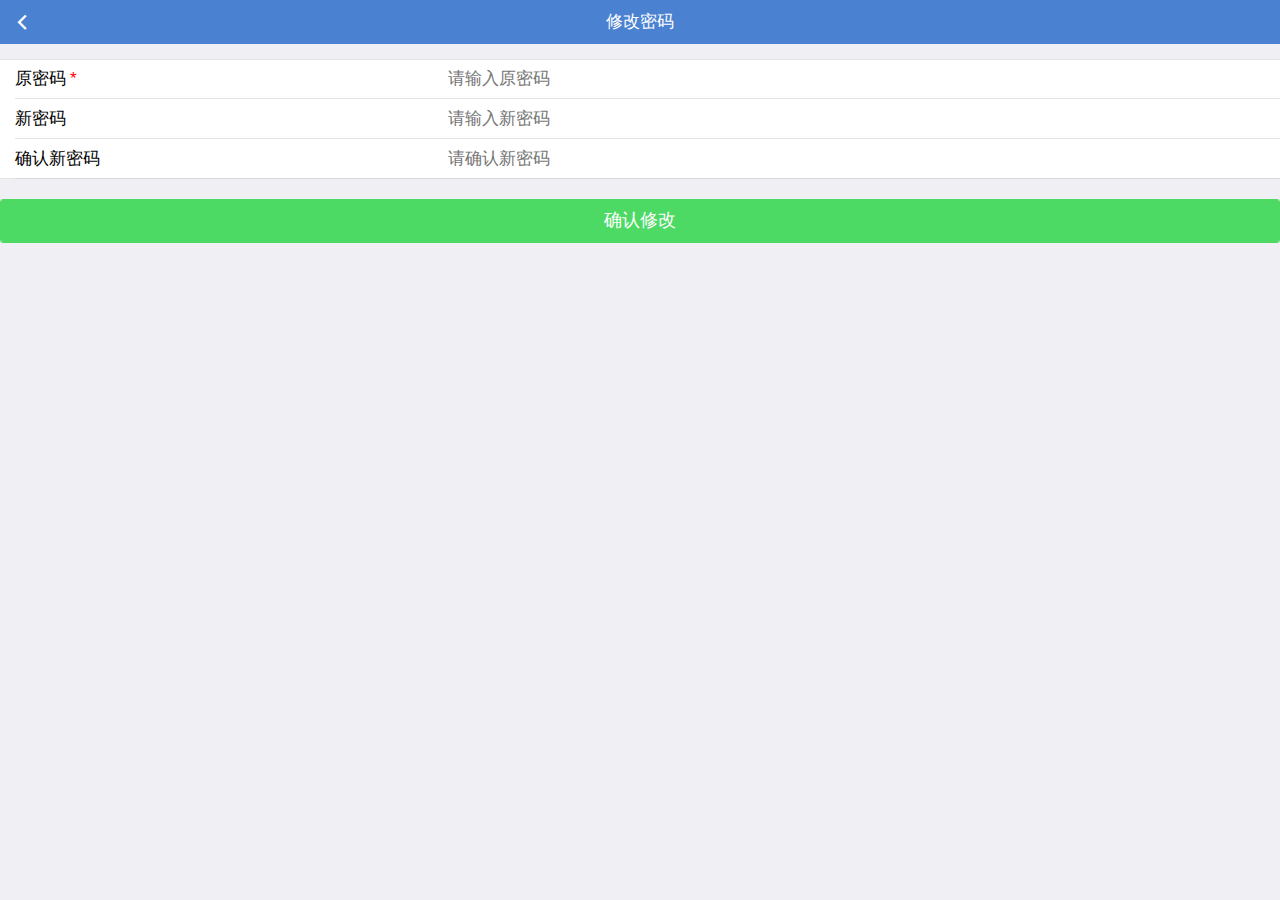
<file: changepwd.html>
<!DOCTYPE html>
<html>
<head>
    <meta charset="UTF-8">
    <meta name="viewport" content="width=device-width,initial-scale=1,minimum-scale=1,maximum-scale=1,user-scalable=no" />
    <meta name="apple-mobile-web-app-capable" content="yes">
	<meta name="apple-mobile-web-app-status-bar-style" content="black">
    <title>动物疫病防控</title>
    <link rel="stylesheet" type="text/css" href="css/mui.min.css"/>
    <link rel="stylesheet" type="text/css" href="css/app.css"/>
    
</head>
<body>
	<header id="navtitle" class="mui-bar mui-bar-nav">
		<a class="mui-action-back mui-icon mui-icon-left-nav mui-pull-left" href="navigation.html"></a>
		<h1  class="mui-title adp-title">修改密码</h1>
	</header>
	<div class="mui-content">
		<div id='farmerAddFormPart1' class="mui-input-group">
			<div class="mui-input-row">
				<label>原密码<span class="redFont">*</span></label>
				<input id="oripwd" type="password" class="mui-input-clear" placeholder="请输入原密码">
			</div>
			<div class="mui-input-row">
				<label>新密码</label>
				<input id="newpwd" type="password" class="mui-input-clear" placeholder="请输入新密码">
			</div>
			<div class="mui-input-row">
				<label>确认新密码</label>
				<input id="confirmpwd" type="password" class="mui-input-clear" placeholder="请确认新密码">
			</div>
		</div>
			
		<button id='changeBtn' class="mui-btn mui-btn-block mui-btn-success">确认修改</button>
	</div>
	<script type="text/javascript" src="js/mui.min.js"></script>
	<script type="text/javascript" src="js/mui.enterfocus.js" ></script>
	<script type="text/javascript" src="js/app.js" ></script>
	<script type="text/javascript" src="js/userinfo.js" ></script>
	<script type="text/javascript" src="js/errorcode.js" ></script>
	<script type="text/javascript" charset="UTF-8">
		var wd=null;
		
		var toSetting = function() {
			setTimeout(function() {
				mui.openWindow({
					id: 'setting',
					show: {
						aniShow: 'pop-in'
					},
					waiting: {
						autoShow: false
					}
				});
			}, 0);
		};
		
		var onSuccess = function(data){
			wd.close();
			mui.toast('密码修改成功');
			toSetting();
		};
		
		var onError = function(err){
			wd.close();
			switch(err){
			    case 'FAILED_NETWORK':
			        mui.toast(errorCode.FAILED_NETWORK);
			        break;
		        case 'INVALID_PASSWORD':
			    		mui.toast(errorCode.INVALID_PASSWORD);
			        break;
			    default:
			        mui.toast(errorCode.UNKNOW_ERROR);
		   };
		};
		
		(function($){
      		$.init({
      			statusBarBackground: '#4a82d1' 
			});
			
			$.plusReady(function(){
				var changeBtn=document.getElementById('changeBtn');
				changeBtn.addEventListener('tap',function(){
					var oripwd=document.getElementById('oripwd');
					var newpwd=document.getElementById('newpwd');
					var confirmpwd=document.getElementById('confirmpwd');
					if(!oripwd.value){
						mui.toast(errorCode.EMPTY_ORIPASSWORD);
						return;
					}
					if(!newpwd.value){
						mui.toast(errorCode.EMPTY_NEWPASSWORD);
						return;
					}
					if(!confirmpwd.value){
						mui.toast(errorCode.EMPTY_CONFIRMPASSWORD);
						return;
					}
					if(newpwd.value!=confirmpwd.value){
						mui.toast(errorCode.DIFF_PASSWORD);
						return;
					}
					
					/*这里进行新密码提交*/
					wd = plus.nativeUI.showWaiting("提交中，请等待...",{back:"none"}); 
					var params={account:userInfo.username(),oldpwd:oripwd.value,newpwd:newpwd.value};
					app.webQuery(app.changepwd_url,params,onSuccess,onError,1);
				});
				
				$.enterfocus('#farmerAddFormPart1 input', function() {
					$.trigger(changeBtn, 'tap');
				});
			});
		}(mui));
    </script>
</body>
</html>
</file>
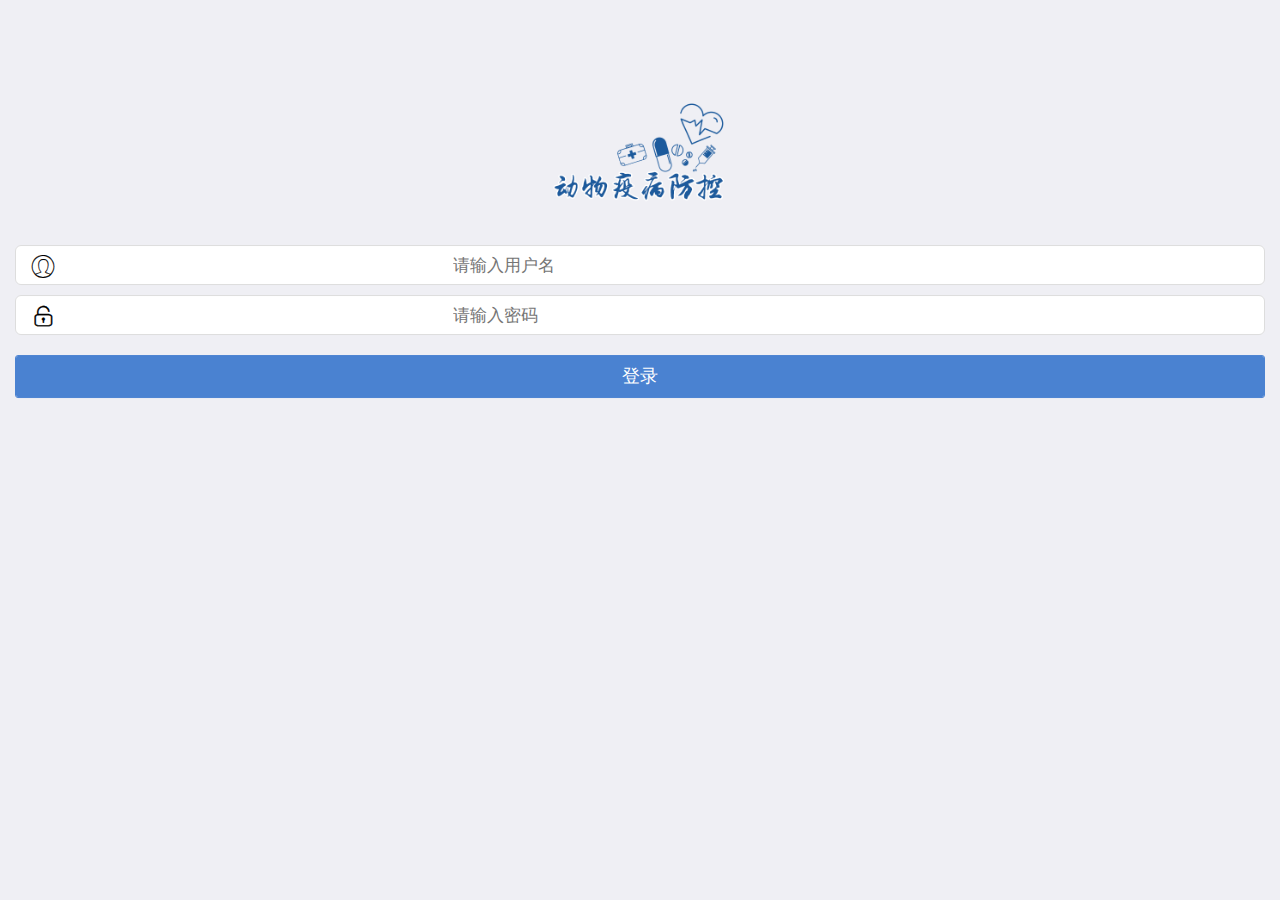
<file: login.html>
<!DOCTYPE html>
<html>
<head>
    <meta charset="utf-8">
    <meta name="viewport" content="width=device-width,initial-scale=1,minimum-scale=1,maximum-scale=1,user-scalable=no" />
	<meta name="apple-mobile-web-app-capable" content="yes">
	<meta name="apple-mobile-web-app-status-bar-style" content="black">
    <title>动物疫病防控</title>
    <link rel="stylesheet" type="text/css" href="css/mui.min.css"/>
    <link rel="stylesheet" type="text/css" href="css/iconfont.css"/>
    <link rel="stylesheet" type="text/css" href="css/app.css"/>
</head>
<body>
	<div id="logincontent" class="mui-content">
		<h2><img src="img/logobg.png" alt='登录logo'/></h2>
		<div class="mui-card">
			<form id="login-form" class="mui-input-group">
				<div class="mui-input-row">
					<label><span class="mui-icon iconfont icon-zhanghao"></span></label>
					<input id="userName" type="text" class="mui-input-clear" value="" placeholder="请输入用户名" />
				</div>
				<div class="mui-input-row">
					<label><span class="mui-icon iconfont icon-mimaxiugai"></span></label>
					<input id="password" type="password" class="mui-input-clear" value="" placeholder="请输入密码" />
				</div>
			</form>
			<button id='loginBtn' class="mui-btn mui-btn-block mui-btn-primary">登录</button>
		</div>
	</div>	
	<script type="text/javascript" src="js/mui.min.js"></script>
	<script type="text/javascript" src="js/mui.enterfocus.js" ></script>
	<script type="text/javascript" src="js/errorcode.js" charset="utf-8"></script>
	<script type="text/javascript" src="js/userinfo.js" charset="utf-8"></script>
	<script type="text/javascript" src="js/app.js"></script>
    <script type="text/javascript" src="js/md5.js"></script>
	<script type="text/javascript">
		(function($, doc) {
			$.init({
				statusBarBackground: '#4a82d1' 
			});
			$.plusReady(function() {
				plus.navigator.setStatusBarBackground('#4a82d1');
				var loginButton = doc.getElementById('loginBtn');
				var accountBox = doc.getElementById('userName');
				var passwordBox = doc.getElementById('password');
				loginButton.addEventListener('tap', function(event) {
					var loginInfo = {
						account: accountBox.value,
						password: passwordBox.value
					};
					app.validateLogin(loginInfo, function(err) {
						if (err) {
							mui.toast(err);
							return;
						}
						var wd = plus.nativeUI.showWaiting("登录中，请等待...",{back:"none"}); 
						loginInfo.password=hex_md5(loginInfo.password);
						//var data=JSON.stringify(loginInfo);
						app.webQuery(app.login_url,loginInfo,function(stk){
							userInfo.username(loginInfo.account);
							userInfo.password(loginInfo.password);
							userInfo.token(stk.token);
							userInfo.usertype(stk.usertype);
							userInfo.userregion(stk.userregion);
							userInfo.userregionname(stk.userregionname);
							userInfo.realname(stk.realname);
							if(stk.avatarurl=='ok')
								userInfo.avatarurl(app.avatar_url +'?account='+loginInfo.account);
							userInfo.tel(stk.tel);
							wd.close(); // 登录成功，跳转窗口前关闭等待的对话框
							toNav();
						},function(dc){
							wd.close(); // 登录失败，先关闭等待的对话框  
							switch(dc){
							    case 'FAILED_NETWORK':
							        mui.toast(errorCode.FAILED_NETWORK);
							        break;
							    case 'INVALID_TOKEN':
							    		mui.toast(errorCode.INVALID_TOKEN);
							        break;
						        case 'INVALID_USER':
							    		mui.toast(errorCode.INVALID_USER);
							        break;
						        case 'INVALID_PASSWORD':
							    		mui.toast(errorCode.INVALID_PASSWORD);
							        break;
							    default:
							        mui.toast(errorCode.UNKNOW_ERROR);
						    }
						},1)
					});
				});
				
				var toNav = function() {
//					$.fire(navPage, 'show', null);
					setTimeout(function() {
						$.openWindow({
							id: 'navigation',
							show: {
								aniShow: 'pop-in'
							},
							waiting: {
								autoShow: false
							}
						});
						accountBox.value='';
						passwordBox.value='';
					}, 0);
				};
				
				/*输入用户名后点击键盘开始键会自动聚焦到密码栏*/
				$.enterfocus('#login-form input', function() {
					$.trigger(loginButton, 'tap');
				});
				
				$.back = function(){
					var btn = ["确定","取消"];
					$.confirm('确认退出应用？','提示',btn,function(e){
						if(e.index==0){
							//执行mui封装好的窗口关闭逻辑；
							plus.runtime.quit();
						}
					});
				};
			});
		}(mui, document));
	</script>
</body>
</html>
</file>
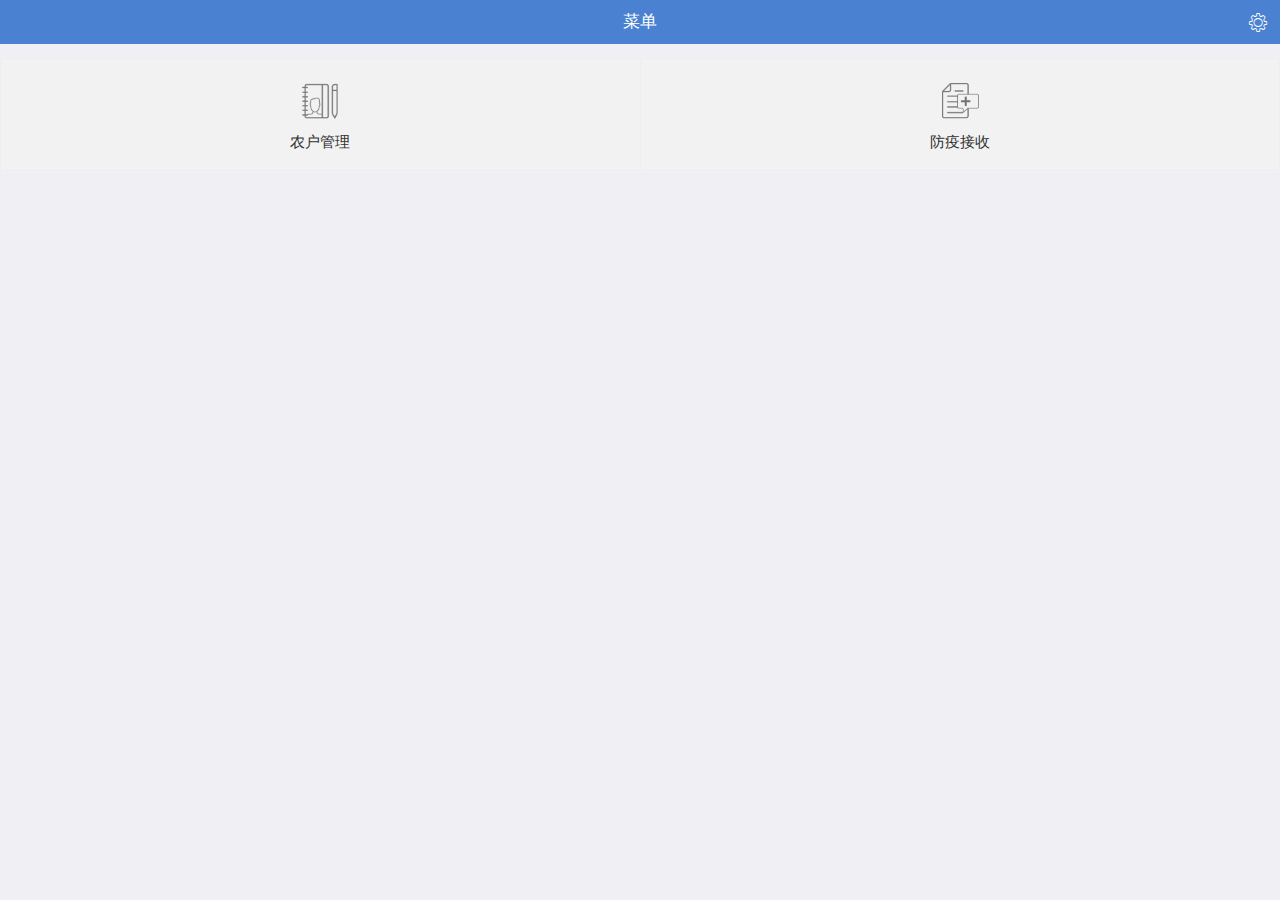
<file: navigation.html>
<!DOCTYPE html>
<html>
<head>
    <meta charset="UTF-8">
    <meta name="viewport" content="width=device-width,initial-scale=1,minimum-scale=1,maximum-scale=1,user-scalable=no" />
    <meta name="apple-mobile-web-app-capable" content="yes">
	<meta name="apple-mobile-web-app-status-bar-style" content="black">
    <title>动物疫病防控</title>
    <link rel="stylesheet" type="text/css" href="css/mui.min.css"/>
    <link rel="stylesheet" type="text/css" href="css/app.css"/>
</head>
<body>
	<header id="navtitle" class="mui-bar mui-bar-nav">
		<h1  class="mui-title adp-title">菜单</h1>
		<a data-page="setting" class="mui-icon mui-icon-gear mui-pull-right" href=""></a>
	</header>
	<div id="navcontent" class="mui-content">
		<ul class="mui-table-view mui-grid-view mui-grid-9">
            <li class="mui-table-view-cell mui-media mui-col-xs-6">
            		<a data-page="farmersearch" href="">
	                <!--<span class="mui-icon mui-icon-compose"></span>-->
	                <img src="img/1.png" alt="农户管理"/>
	                <div class="mui-media-body">农户管理</div>
            		</a>
            </li>
            <!--<li class="mui-table-view-cell mui-media mui-col-xs-4"><a href="">
                <span class="mui-icon mui-icon-email"></span>
                <div class="mui-media-body">防疫下发</div></a>
            </li>-->
            <li class="mui-table-view-cell mui-media mui-col-xs-6">
            		<a data-page="preventionreplysearch" href="">
	                <!--<span class="mui-icon mui-icon-chatbubble"></span>-->
	                <img src="img/3.png" alt="防疫接收" />
	                <div class="mui-media-body">防疫接收</div>
            		</a>
            </li>
        </ul> 
	</div>
	<script type="text/javascript" src="js/mui.min.js"></script>
	<script type="text/javascript" src="js/app.js" ></script>
	<script type="text/javascript">
		(function($){
			$.init({
				preloadPages:[{
					"id": "setting",
					"url":app.project_url+"setting.html"
				},{
					"id": "farmersearch",
					"url":app.project_url+"work/farmermanagement/farmersearch.html",
					"subpages":[{
						"id":"farmersearchlist",
						"url" : app.project_url+"work/farmermanagement/farmersearchlist.html",
						"styles":{
							"top":"45px",
							"bottom":"0px"
						}
					}]
				},{
					"id": "preventionreplysearch",
					"url":app.project_url+"work/preventionreply/preventionreplysearch.html",
					"subpages":[{
						"id":"preventionreplysearchlist",
						"url" : app.project_url+"work/preventionreply/preventionreplysearchlist.html",
						"styles":{
							"top":"45px",
							"bottom":"0px"
						}
					}]
				}],
				statusBarBackground:"#4a82d1"
			});
			$.plusReady(function(){
				$("body").on('tap','a',function(e){
					var pageId = this.getAttribute("data-page");
					//$.fire(detail,'getDetail',{id:id});
					setTimeout(function() {
						$.openWindow({
							id: pageId,
							show: {
								aniShow: 'pop-in'
							},
							waiting: {
								autoShow: false
							}
						});
					}, 0);
				}); 
				
				$.back = function(){
					var btn = ["确定","取消"];
					$.confirm('确认退出应用？','提示',btn,function(e){
						if(e.index==0){
							//执行mui封装好的窗口关闭逻辑；
							plus.runtime.quit();
						}
					});
				};
			});
		}(mui));
	</script>
</body>
</html>
</file>
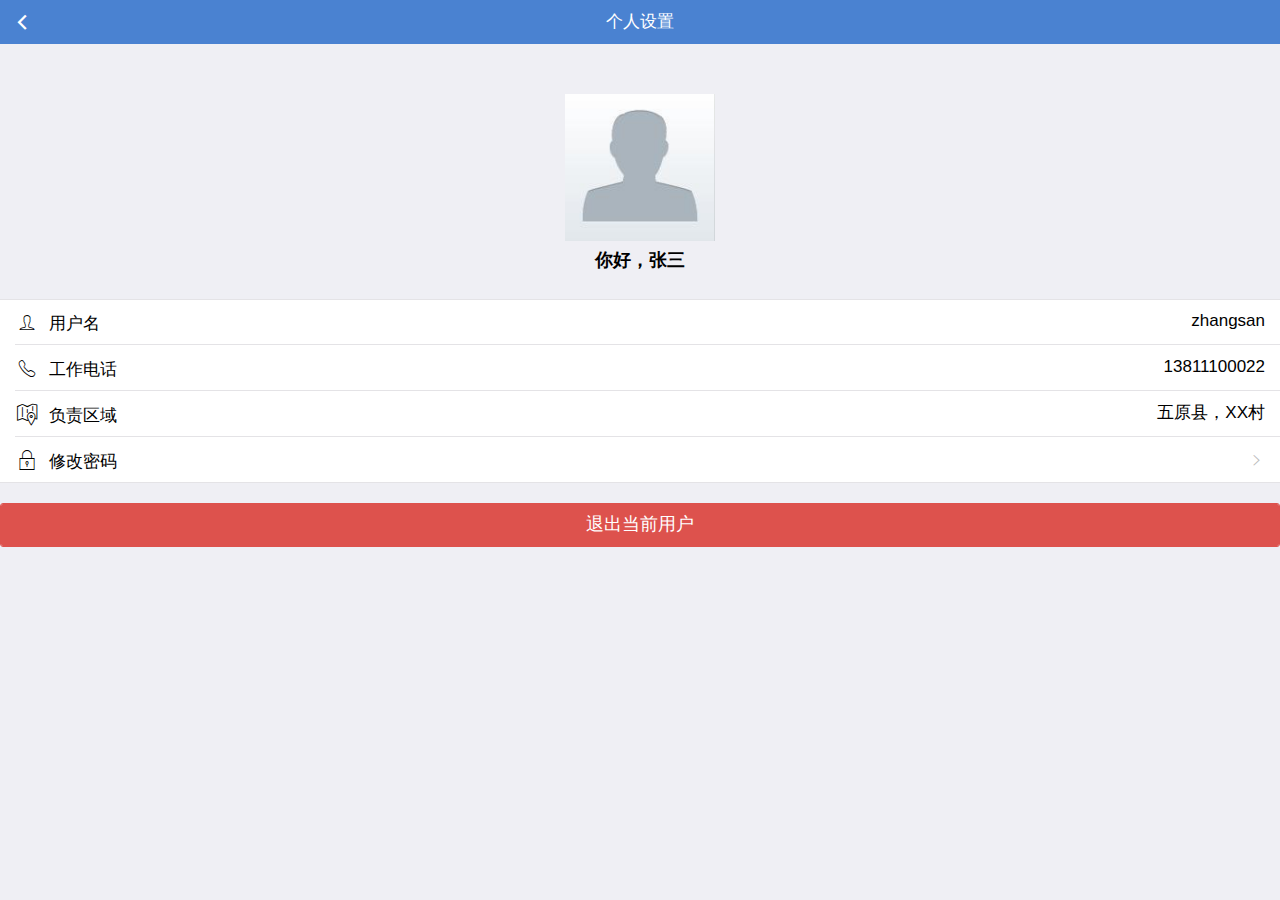
<file: setting.html>
<!DOCTYPE html>
<html>
<head>
    <meta charset="UTF-8">
    <meta name="viewport" content="width=device-width,initial-scale=1,minimum-scale=1,maximum-scale=1,user-scalable=no" />
    <meta name="apple-mobile-web-app-capable" content="yes">
	<meta name="apple-mobile-web-app-status-bar-style" content="black">
    <title>动物疫病防控</title>
    <link rel="stylesheet" type="text/css" href="css/mui.min.css"/>
    <link rel="stylesheet" type="text/css" href="css/app.css"/>
    
</head>
<body>
	<header id="navtitle" class="mui-bar mui-bar-nav">
		<a class="mui-action-back mui-icon mui-icon-left-nav mui-pull-left"></a>
		<h1  class="mui-title adp-title">个人设置</h1>
	</header>
	<div class="mui-content">
		<div id="setting">
			<div class="personAvatar">
				<img id='avatar' src="img/avatar-default.jpg" alt="照片"/>
				<h4 id='realName'>你好，张三</h4>
			</div>
			<div class="personInfo">
				<ul class="mui-table-view">
					 <li class="mui-table-view-cell"><span class="desIcon mui-icon mui-icon-person"></span>用户名<span class="mui-pull-right" id='userName'>zhangsan</span></li>
			         <li class="mui-table-view-cell"><span class="desIcon mui-icon mui-icon-phone"></span>工作电话<span class="mui-pull-right" id='tel'>13811100022</span></li>
			         <li class="mui-table-view-cell"><span class="desIcon mui-icon mui-icon-map"></span>负责区域<span class="mui-pull-right" id='region'>五原县，XX村</span></li>
			         <li class="mui-table-view-cell"><a class="mui-navigate-right" id='changepwd'><span class="desIcon mui-icon mui-icon-locked"></span>修改密码</a></li>
				</ul>
			</div>
			<button id='logoutBtn' class="mui-btn mui-btn-block mui-btn-danger">退出当前用户</button>
		</div>
	</div>
	<script type="text/javascript" src="js/mui.min.js"></script>
	<script type="text/javascript" src="js/app.js" ></script>
	<script type="text/javascript" src="js/userinfo.js" ></script>
	<script type="text/javascript" charset="UTF-8">
		(function($){
      		$.init({
      			preloadPages:[{
					"id": "changepwd",
					"url":app.project_url+"changepwd.html"
				}],
      			statusBarBackground: '#4a82d1' 
			});
			
			$.plusReady(function(){
		      	initForm();
		      	
		      	document.getElementById('changepwd').addEventListener('tap',function(){
		      		toChangepwd();
		      	});
		      	
		      	document.getElementById('logoutBtn').addEventListener('tap',function(){
		      		var btn = ["确定","取消"];
					$.confirm('确认注销当前用户？','提示',btn,function(e){
						if(e.index==0){
							toLogin();
						}
					});
		      	});
		      	
		      	document.getElementById('avatar').addEventListener('tap',function(){
		      		var img=this;
		      		plus.gallery.pick(function(path){
			    		if(0!=path.indexOf("file://")){
							path="file://"+path;
						}
			    		plus.zip.compressImage({
							src:path,
							dst:"_www/a.jpg",
							width:"500px",		// 缩小到150像素
							overwrite:true
						},
						function(event) {
							uploadAvatar("_www/a.jpg");
						},function(error) {
							mui.toast(errorCode.FAILED_COMPRESSIMG);
						});	
				    }, function ( e ) {
				    		
				    }, {filter:"image"} );
		      	});
			});
		}(mui));
		
		var initForm = function(){
			if(userInfo.avatarurl())
				document.getElementById('avatar').setAttribute('src',userInfo.avatarurl());
			document.getElementById('realName').innerText='你好，'+userInfo.realname();
			document.getElementById('userName').innerText=userInfo.username();
			document.getElementById('tel').innerText=userInfo.tel();
			document.getElementById('region').innerText=userInfo.userregionname();
		};
		
		var toLogin = function() {
			userInfo.clear();
			setTimeout(function() {
				mui.openWindow({
					id: 'login',
					show: {
						aniShow: 'pop-in'
					},
					waiting: {
						autoShow: false
					}
				});
				mui.toast('注销用户成功');
			}, 0);
		};
		
		var toChangepwd = function() {
			setTimeout(function() {
				mui.openWindow({
					id: 'changepwd',
					show: {
						aniShow: 'pop-in'
					},
					waiting: {
						autoShow: false
					}
				});
			}, 0);
		};
		
		var uploadAvatar = function(filePath){
			var wt = plus.nativeUI.showWaiting("头像上传中，请等待...", {back:"none"});
			var currentUrl=plus.webview.currentWebview().getURL();
			var task=plus.uploader.createUpload(currentUrl.substr(0,currentUrl.lastIndexOf('/')+1) + app.avatarupload_url,
				{method:"POST"},
				function(t, status){ //上传完成
					if(status==200){
						wt.close();
						mui.toast("上传成功");
						
						setTimeout(function() {
							userInfo.avatarurl(app.avatar_url +'?account='+userInfo.username());
							document.getElementById('avatar').setAttribute('src', app.avatar_url +'?account='+userInfo.username()+'&rand='+Math.random());
						}, 0);
					}else{
						wt.close();
						mui.toast(errorCode.FAILED_UPLOAD + ":" + status);
					}
				}
			);
			task.addData("account", userInfo.username());
			task.addFile(filePath, {key:userInfo.username()});
			task.start();
		};
    </script>
</body>
</html>
</file>
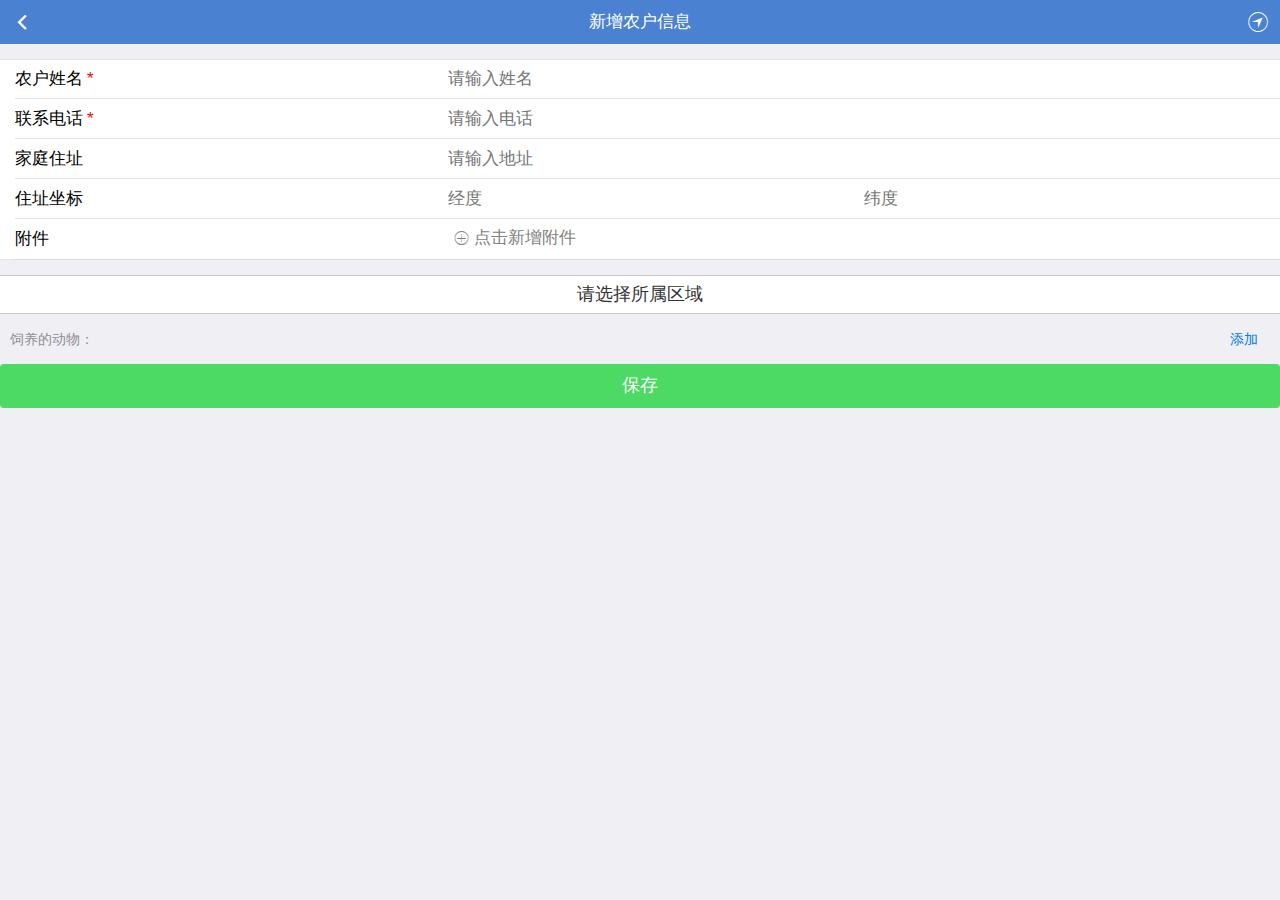
<file: work/farmermanagement/farmerinfo.html>
<!DOCTYPE html>
<html>
<head>
    <meta charset="UTF-8">
    <meta name="viewport" content="width=device-width,initial-scale=1,minimum-scale=1,maximum-scale=1,user-scalable=no" />
    <meta name="apple-mobile-web-app-capable" content="yes">
	<meta name="apple-mobile-web-app-status-bar-style" content="black">
    <title>动物疫病防控</title>
    <link rel="stylesheet" type="text/css" href="../../css/mui.min.css"/>
    <link rel="stylesheet" type="text/css" href="../../css/app.css"/>
    <link rel="stylesheet" type="text/css" href="../../css/mui.picker.css"/>
    <link rel="stylesheet" type="text/css" href="../../css/mui.poppicker.css"/>
</head>
<body>
	<header id="navtitle" class="mui-bar mui-bar-nav">
		<a class="mui-icon mui-action-back mui-icon-left-nav mui-pull-left" ></a>
		<h1  class="mui-title adp-title">新增农户信息</h1>
		<a id="locate" class="mui-icon mui-icon-navigate mui-icon-right-nav mui-pull-right"></a>
	</header>
	<div class="mui-content">
		<div id="farmerAddFormPart1" class="mui-input-group">
			<div class="mui-input-row">
				<label>农户姓名<span class="redFont">*</span></label>
				<input id="farmerName" type="text" placeholder="请输入姓名">
			</div>
			<!--<div class="mui-input-row">
				<button id='showViliagePicker' class="mui-btn mui-btn-block" type='button'>点击选择所属区域</button>
			</div>-->
			<div class="mui-input-row">
				<label>联系电话<span class="redFont">*</span></label>
				<input id="farmerPhone" type="text" placeholder="请输入电话">
			</div>
			<div class="mui-input-row">
				<label>家庭住址</label>
				<input id="farmerAddr" type="text" placeholder="请输入地址">
			</div>
			<div class="mui-input-row">
				<label>住址坐标</label>
				<div class="mui-row">
					<div class="mui-col-xs-6"><input id="farmerLon" type="text" placeholder="经度"></div>
					<div class="mui-col-xs-6"><input id="farmerLat" type="text" placeholder="纬度"></div>
				</div>
			</div>
			<div class="mui-input-row" style="height:auto;">
				<label>附件</label>
				<div class="mui-row">
					<span id="attachment" class="mui-icon mui-icon-plus"> 点击新增附件</span>
				</div>
			</div>
		</div>
		<div id="farmerAddFormPart2">
			<button id='showViliagePicker' class="mui-btn mui-btn-block" type='button'>请选择所属区域</button>
		</div>
		<div id="farmerAddFormPart3" class="mui-content-padded" style="height:20px;">
			<h5 class="mui-pull-left">饲养的动物：</h5>
			<button id="addAnimal" type="button" class="mui-btn mui-btn-link mui-pull-right">添加</button>
		</div>	
		<div id="farmerAddFormPart4">
		</div>
		<button id='addSaveBtn' class="mui-btn mui-btn-block mui-btn-success">保存</button>
	</div>
	<script type="text/javascript" src="../../js/mui.min.js"></script>
	<script type="text/javascript" src="../../js/mui.picker.js"></script>
	<script type="text/javascript" src="../../js/mui.poppicker.js" ></script>
	<script type="text/javascript" src="../../js/app.js" ></script>
	<script type="text/javascript" src="../../js/errorcode.js" ></script>
	<script type="text/javascript" src="../../js/city.data.js"></script>
	<script type="text/javascript" src="../../js/animalunit.data.js" ></script>
	<script type="text/javascript" charset="UTF-8">
		var wd,farmerName,farmerId;
		var userPicker = new mui.PopPicker();
		userPicker.setData(animalunit);
		
		function showPosition(position)
		{
			lat=position.coords.latitude;
			lon=position.coords.longitude;
			document.getElementById('farmerLat').value=lat;
			document.getElementById('farmerLon').value=lon;
			wd.close();
		};

		function showError(error) {
			wd.close();
			switch (error.code) {
				case error.PERMISSION_DENIED:
					mui.toast(errorCode.PERMISSION_DENIED);
					break;
				case error.POSITION_UNAVAILABLE:
					mui.toast(errorCode.POSITION_UNAVAILABLE);
					break;
				case error.TIMEOUT:
					mui.toast(errorcode.TIMEOUT);
					break;
				case error.UNKNOWN_ERROR:
					mui.toast(errorCode.UNKNOW_ERROR);
					break;
			};
		};

		/*增加新的动物*/
		var addAnimal = function(animal){
			var animalForm=document.getElementById('farmerAddFormPart4');
			var div=document.createElement('div');
			div.className='mui-input-group';
			div.innerHTML='<div class="mui-input-row"><label>动物名称</label><input type="text" class="animalName" placeholder="请输入动物名称"></div>'+
			'<div class="mui-input-row"><label>数量</label><input type="text" class="animalCount" placeholder="请输入动物数量"></div><div class="mui-input-row">'+
			'<button id="showUnitPicker" class="mui-btn mui-btn-block unitPicker" type="button">点击选择动物单位</button></div><span class="mui-icon mui-icon-close delIcon"></span>';
			animalForm.insertBefore(div,animalForm.firstChild);
			if(animal){
				div.querySelector('.animalName').value=animal.name;
				div.querySelector('.animalCount').value=animal.count;
				div.querySelector('.unitPicker').value=animal.unit;
				div.querySelector('.unitPicker').innerText=app.getTextByValue(animalunit, animal.unit);
			}
			var unitPickerButton = div.querySelector('.unitPicker');
			unitPickerButton.addEventListener('tap', function(event) {
				userPicker.show(function(items) {
					unitPickerButton.innerText=items[0].text;
					unitPickerButton.value=items[0].value;
					//返回 false 可以阻止选择框的关闭
					//return false;
				});
			}, false);
			
			var delBtn=div.querySelector('.delIcon');
			delBtn.addEventListener('tap', function(){
				var btn = ["确定","取消"];
				mui.confirm('确认删除该条信息？','提示',btn,function(e){
					if(e.index==0){
						removeAnimal(div);
					}
				});
			});
		}; 
		
		/*删除动物信息*/
		var removeAnimal = function(div){
			var unitPickerButton = div.querySelector('.unitPicker');
			unitPickerButton.removeEventListener('tap',function(){});
			var animalForm=document.getElementById('farmerAddFormPart4');
			div.querySelector('.delIcon').removeEventListener('tap',function(){});
			animalForm.removeChild(div);
		};
		
		var addAttachment =function(attach){
			var attachContainer=document.getElementById('attachment').parentNode;
			var span=document.createElement('span');
			span.className='attachment';
			span.innerHTML='<i class="mui-icon mui-icon-paperclip"></i>'+attach.display;
			span.setAttribute('data-url',attach.url);
			attachContainer.insertBefore(span,attachContainer.firstChild);
			span.addEventListener('tap',function(){
				/*使用系统浏览器处理，感觉更好一些*/
				var currentUrl=plus.webview.currentWebview().getURL();
				plus.runtime.openURL(currentUrl.substr(0,currentUrl.lastIndexOf('/')+1)+app.filedownload_url+'?attaid='+this.getAttribute('data-url'));
				/*使用plus的下载工具处理*/
//				var options = {method:"GET"};
//				dtask = plus.downloader.createDownload( this.getAttribute('data-url'), options, function (task, status) {
//					// 下载完成
//					if ( status == 200 ) { 
//						mui.toast( "下载完成！" );
//					} else {
//						mui.toast(errorCode.FAILED_DOWNLOAD);
//					}  
//				});
//				dtask.addEventListener("statechanged", function(task,status){
//				    	if(!dtask){return;}
//				    	switch(task.state) {
//				    		case 1: // 开始
//				    			mui.toast( "开始下载..." );
//				    		break;
//				    		case 2: // 已连接到服务器
//				    			mui.toast( "链接到服务器..." );
//				    		break;
//				    		case 3:	// 已接收到数据
//				    			//mui.toast( "下载数据更新:" );
//				    			//outLine( task.downloadedSize+"/"+task.totalSize );
//				    		break;
//				    		case 4:	// 下载完成
//				    			//mui.toast( "下载完成！" );
//				    		break;
//				    	}
//			    });
//			    dtask.start();
			});
		};
		
		/*初始化页面控件，全部清空*/
		var initForm = function(){ 
			farmerName='';
		    farmerId='';
			document.getElementById('navtitle').querySelector('h1').innerText="新增农户信息";
			var table = document.body.querySelector('#farmerAddFormPart4');
			while(table.hasChildNodes()){
				if(table.firstChild.nodeType!=1){
					table.removeChild(table.firstChild);
					continue;
				}
				removeAnimal(table.firstChild);
			}; 
			document.getElementById('showViliagePicker').innerHTML="请选择所属区域";
			document.getElementById('showViliagePicker').value="";
			var inputList=document.querySelectorAll('input');
			for(var i=0;i<inputList.length;i++){
				inputList[i].value=""; 
			}
			var attachContainer=document.getElementById('attachment').parentNode;
			var attachSpans=attachContainer.querySelectorAll('.attachment');
			for(var i=0;i<attachSpans.length;i++){
				attachContainer.removeChild(attachSpans[i]);
			}
		}; 
		
		var onSuccess = function(data){
			//处理DOM对象，显示信息内容
			try{
				app.setValue('farmerName',farmerName);
				app.setValue('farmerPhone',data.tel);
				app.setValue('farmerAddr',data.addr || '');
				app.setValue('farmerLon',data.lon || '');
				app.setValue('farmerLat',data.lat || '');
				app.setValue('showViliagePicker',data.region);
				document.getElementById('showViliagePicker').innerText=data.regionname;
				for(var i=0; i< data.animals.length; i++){
					addAnimal(data.animals[i]);
				}
				for(var i=0; i< data.attach.length; i++){
					addAttachment(data.attach[i]);
				}
			}catch(e){
				console.log(e.message);
			    mui.toast(errorCode.BAD_DATA);
			}
			wd.close();
		};
		
		var onError = function(errcode){
			wd.close(); // 失败，先关闭等待的对话框  
			switch(errcode){
			    case 'FAILED_NETWORK':
			        mui.toast(errorCode.FAILED_NETWORK);
			        break;
			    case 'INVALID_FARMER':
			    		mui.toast(errorCode.INVALID_FARMER);
			        break;
			    default:
			        mui.toast(errorCode.UNKNOW_ERROR);
		   };
		};
		
		var onSubmitSuccess = function(data){
			uploadAttachment(data.farmerId);
		};
		
		var onSubmitError = function(errcode){
			onError(errcode);
		};
		
		var uploadAttachment = function(fId){
			var newAttachmentList=mui('div.attachment');
			if(newAttachmentList.length==0){
				wd.close();
				mui.toast('提交成功');
				mui.openWindow({id:'farmersearch'});
				return;
			}
			
			wd.setTitle('附件提交中，请等待...');
			var currentUrl=plus.webview.currentWebview().getURL();
			var task=plus.uploader.createUpload(currentUrl.substr(0,currentUrl.lastIndexOf('/')+1) + app.farmerupload_url,
				{method:"POST"},
				function(t, status){ //上传完成
					if(status==200){
						wd.close();
						mui.toast("上传成功");
					}else{
						wd.close();
						mui.toast(errorCode.FAILED_UPLOAD + ":" + status);
					}
					mui.openWindow({id:'farmersearch'});
				}
			);
			
			task.addData("farmerId", fId);
			task.addData('fileCount',newAttachmentList.length.toString());
			
			mui('div.attachment').each(function(i,obj){
				task.addFile(obj.getAttribute('data-url'), {key:'attachment'+i});
			});

			task.start();
		};
		
		(function($, doc) {
			$.init();
			$.plusReady(function() {
				window.addEventListener('getFarmerInfo',function(event){
		      		initForm();
		      		if(event.detail.id){
		      			farmerName=event.detail.name;
		      			farmerId=event.detail.id;
		      			document.getElementById('navtitle').querySelector('h1').innerText=event.detail.name;
		      			wd = plus.nativeUI.showWaiting("获取信息中，请等待...",{back:"none"});
		      			var params={farmerId:event.detail.id};
		      			app.webQuery(app.getfarmerinfo_url,params,onSuccess,onError,1);
		      		}	
		      	});

				//级联示例
				var cityPicker = new $.PopPicker({
					layer: 2
				});
				cityPicker.setData(cityData);
				var showCityPickerButton = doc.getElementById('showViliagePicker');
				showCityPickerButton.addEventListener('tap', function(event) {
					cityPicker.show(function(items) {
						showCityPickerButton.innerText = items[1].text;
						showCityPickerButton.value = items[1].value;;
						//返回 false 可以阻止选择框的关闭
						//return false;
					});
				}, false);
				
				/*添加附件按钮响应，只允许添加图片*/
				document.getElementById('attachment').addEventListener('tap',function(){
					plus.gallery.pick( function(path){
				    		if(0!=path.indexOf("file://")){
							path="file://"+path;
						}
				    		var fileName=path.substring(path.lastIndexOf('/')+1);
				    		var attachContainer=document.getElementById('attachment').parentNode;
				    		var div=document.createElement('div');
				    		div.className='attachment';
				    		div.setAttribute('data-url',path);
				    		div.innerHTML='<span class="mui-icon mui-icon-trash delAttachment"></span></div>'+fileName;
				    		attachContainer.appendChild(div);
				    		var delBtn=div.querySelector('.delAttachment');
				    		delBtn.addEventListener('tap',function(){
				    			attachContainer.removeChild(div);
				    			delBtn.removeEventListener('tap',function(){});
				    		});
				    }, function ( e ) {
				    	
				    }, {filter:"image"} );
				});
				
				/*保存按钮响应*/
				document.getElementById('addSaveBtn').addEventListener('tap',function(){
					//这里需要根据农户ID判断是对老数据的修改还是新增数据，如果是新增数据，那么
					//保存过后需要调用farmersearchlist的下拉获取最新数据（后来想想还是不要了,
					//谁知道新增的数据和当前的检索结果是不是同一标准呢）
					 
					var farmerName=app.getValue('farmerName');
					var farmerPhone=app.getValue('farmerPhone');
					var farmerRegion=app.getValue('showViliagePicker');

					if(!farmerName){
						mui.toast(errorCode.EMPTY_FARMERNAME);
						return;
					};
					 
					if(!farmerPhone){
						mui.toast(errorCode.EMPTY_FARMERTEL);
						return;
					};
					 
					if(!farmerRegion){
						mui.toast(errorCode.EMPTY_FARMERREGION);
						return;
					};
					 
					var farmerAddr=app.getValue('farmerAddr');
					var farmerLon=app.getValue('farmerLon');
					var farmerLat=app.getValue('farmerLat');
					 
					var animalList=[];
					var animalNameList=document.querySelectorAll('.animalName');
					var animalCountList=document.querySelectorAll('.animalCount');
					var animalUnitList=document.querySelectorAll('.unitPicker');
					 
					for(var i=0;i<animalNameList.length;i++){
						if(animalNameList[i].value && animalCountList[i].value && animalUnitList[i].value)
							animalList.push({animalName:animalNameList[i].value,animalCount:animalCountList[i].value,animalUnit:animalUnitList[i].value});
					}

					var params={farmerId:farmerId,farmerName:farmerName,farmerPhone:farmerPhone,farmerRegion:farmerRegion,farmerAddr:farmerAddr,farmerLon:farmerLon,farmerLat:farmerLat,animalList:JSON.stringify(animalList)};	
					wd = plus.nativeUI.showWaiting("信息提交中，请等待...",{back:"none"});
					app.webQuery(app.savefarmerinfo_url, params,onSubmitSuccess,onSubmitError,1);
				});
				
				/*添加动物按钮响应*/
				document.getElementById('addAnimal').addEventListener('tap', function(){
					addAnimal();
				});
				
				/*定位按钮响应*/
				document.getElementById('locate').addEventListener('tap',function(){
					var locatewd = plus.nativeUI.showWaiting("获取定位信息，请等待...",{back:"none"});
					plus.geolocation.getCurrentPosition(function(geoData){
						locatewd.close();
						document.getElementById('farmerLat').value=geoData.coords.latitude;
						document.getElementById('farmerLon').value=geoData.coords.longitude;
					},function(err){
						locatewd.close();
						$.toast(errorCode.FAILED_LOCATED);
					});
//					if (navigator.geolocation){
//				    		navigator.geolocation.getCurrentPosition(showPosition,showError);
//				    }
				});
			});
		})(mui, document);
    </script>
</body>
</html>
</file>
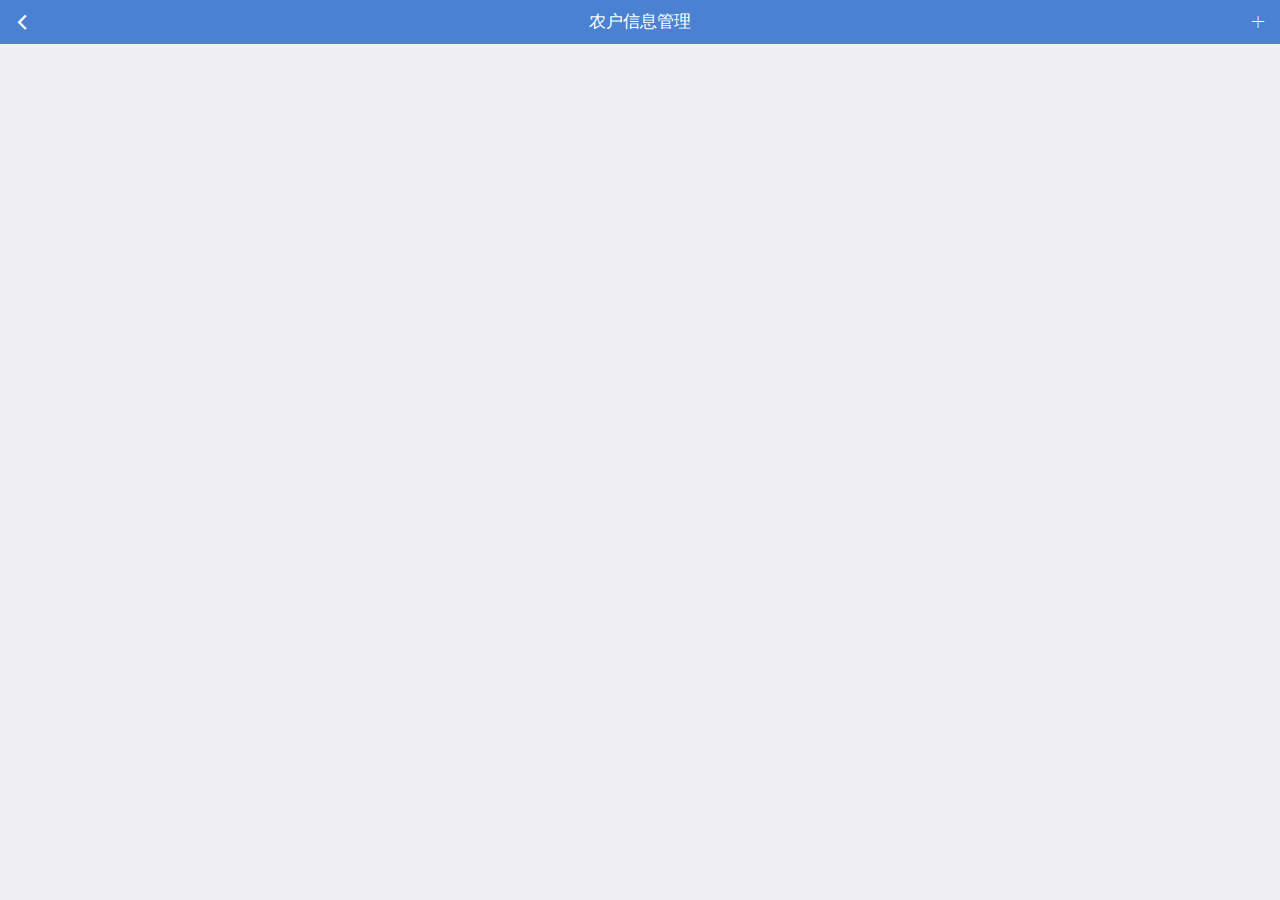
<file: work/farmermanagement/farmersearch.html>
<!DOCTYPE html>
<html>
<head>
    <meta charset="UTF-8">
    <meta name="viewport" content="width=device-width,initial-scale=1,minimum-scale=1,maximum-scale=1,user-scalable=no" />
    <meta name="apple-mobile-web-app-capable" content="yes">
	<meta name="apple-mobile-web-app-status-bar-style" content="black">
    <title>动物疫病防控</title>
    <link rel="stylesheet" type="text/css" href="../../css/mui.min.css"/>
    <link rel="stylesheet" type="text/css" href="../../css/app.css"/>  
</head>
<body>
	<header id="navtitle" class="mui-bar mui-bar-nav">
		<a id='back' class="mui-icon mui-action-back mui-icon-left-nav mui-pull-left"></a>
		<button style="display:none;" id='cancelSel' class="mui-btn mui-btn-link mui-pull-left">取消</button>
		<h1  class="mui-title adp-title">农户信息管理</h1>
		<a id="addFarmer" data-page="farmerinfo" class="mui-icon mui-icon-plusempty mui-icon-right-nav mui-pull-right"></a>
		<button style="display:none;" id='delItems' class="mui-btn mui-btn-link mui-pull-right">删除</button>
	</header>
	<div class="mui-content"></div>
	<script type="text/javascript" src="../../js/mui.min.js"></script>
	<script type="text/javascript" src="../../js/app.js" ></script>
	<script type="text/javascript" charset="UTF-8">
      	var editing = function(statue){
			var back=document.getElementById('back');
			var addFarmer=document.getElementById('addFarmer');
			var cancelSel=document.getElementById('cancelSel');
			var delItems=document.getElementById('delItems');

			if (statue) {
				back.style.display='none';
				addFarmer.style.display='none';
				cancelSel.style.display='';
				delItems.style.display='';
			}else{
				back.style.display='';
				addFarmer.style.display='';
				cancelSel.style.display='none';
				delItems.style.display='none';
			}
		};
      	
      	(function($, doc) {
			$.init({
				gestureConfig:{
					doubletap:true
				}
			});
			$.plusReady(function() {
				var farmerInfo=document.getElementById("addFarmer");
				var cancelSel=document.getElementById('cancelSel');
				var delItems=document.getElementById('delItems');
				var pageId = farmerInfo.getAttribute("data-page");
				
				var addFarmerPage = $.preload({
					"id": pageId,
					"url": app.project_url+'work/farmermanagement/farmerinfo.html'
				});
				
				farmerInfo.addEventListener("tap",function(e){
					//给详情窗口传递信息
					$.fire(addFarmerPage,'getFarmerInfo',{id:''});
					setTimeout(function() {
						$.openWindow({
							id: pageId,
							show: {
								aniShow: 'pop-in'
							},
							waiting: {
								autoShow: false
							}
						});
					}, 0);					
				});
				
				cancelSel.addEventListener('tap',function(){
					//调用子页面的结束编辑
					if(contentWebview==null){
						contentWebview = plus.webview.currentWebview().children()[0];
					}
					contentWebview.evalJS("endEdit()");
				});
				
				delItems.addEventListener('tap',function(){
					//调用子页面的删除
					if(contentWebview==null){
						contentWebview = plus.webview.currentWebview().children()[0];
					}
					contentWebview.evalJS("delSelectedItems()");
				});
			});
			
			//editing(true);
		})(mui, document);
		
		var contentWebview = null;
		document.querySelector('header').addEventListener('doubletap',function () {
			if(contentWebview==null){
				contentWebview = plus.webview.currentWebview().children()[0];
			}
			contentWebview.evalJS("mui('#farmerPullrefresh').pullRefresh().scrollTo(0,0,100)");
		});
    </script>
</body>
</html>
</file>
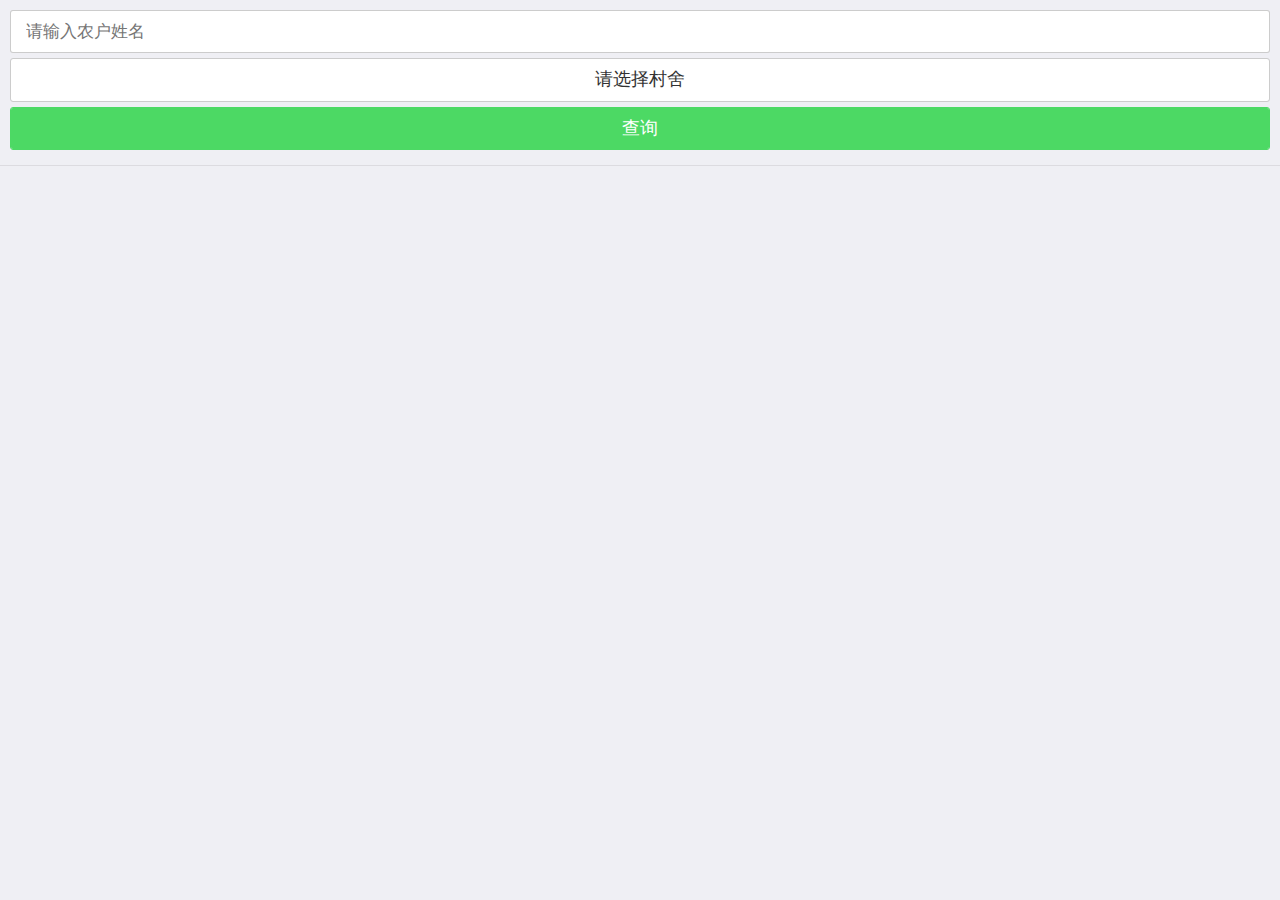
<file: work/farmermanagement/farmersearchlist-alt.html>
<!DOCTYPE html>
<html>
<head>
    <meta charset="UTF-8">
    <meta name="viewport" content="width=device-width,initial-scale=1,minimum-scale=1,maximum-scale=1,user-scalable=no" />
    <meta name="apple-mobile-web-app-capable" content="yes">
	<meta name="apple-mobile-web-app-status-bar-style" content="black">
    <title>动物疫病防控</title>
    <link rel="stylesheet" type="text/css" href="../../css/mui.min.css"/>
    <link rel="stylesheet" type="text/css" href="../../css/app.css"/>
    <link rel="stylesheet" type="text/css" href="../../css/mui.picker.css"/>
    <link rel="stylesheet" type="text/css" href="../../css/mui.poppicker.css"/>
    <link rel="stylesheet" type="text/css" href="../../css/mui.pullToRefresh.css" />
    
</head>
<body>
	<div class="mui-content">
		<div id="searchForm">
			<input id="farmerName" type="text" value="" placeholder="请输入农户姓名" />
			<button id='showViliagePicker' class="mui-btn mui-btn-block" type='button'>请选择村舍</button>
			<button id='searchBtn' class="mui-btn mui-btn-block mui-btn-success">查询</button>
		</div> 
		<div id="farmerPullrefresh" class="mui-scroll-wrapper">
			
			<div class="mui-scroll">
				<!--数据列表-->
				<ul class="mui-table-view">
				</ul>
			</div>
		</div>
	</div>
	<script type="text/javascript" src="../../js/mui.js"></script>
	<script type="text/javascript" src="../../js/mui.picker.js"></script>
	<script type="text/javascript" src="../../js/mui.poppicker.js" ></script>
	<script type="text/javascript" src="../../js/mui.pullToRefresh.js" ></script>
	<script type="text/javascript" src="../../js/mui.pullToRefresh.material.js" ></script>
	<script type="text/javascript" src="../../js/city.data.js"></script>
	<script type="text/javascript" src="../../js/app.js" ></script>
	<script type="text/javascript" src="../../js/errorcode.js" ></script>
	<script type="text/javascript" charset="UTF-8">
      	(function($, doc) {
			$.init({
			});
			
			//阻尼系数
			var deceleration = mui.os.ios?0.003:0.0009;
			$('.mui-scroll-wrapper').scroll({
				bounce: true,
				indicators: true, //是否显示滚动条
				deceleration:deceleration
			});  
			
			$.plusReady(function() {
				//级联示例
				var cityPicker = new $.PopPicker({
					layer: 2
				}); 
				cityPicker.setData(cityData);
				var showCityPickerButton = doc.getElementById('showViliagePicker');
				showCityPickerButton.addEventListener('tap', function(event) {
					cityPicker.show(function(items) {
						showCityPickerButton.innerText = items[0].text + " " + items[1].text;
						showCityPickerButton.value=items[1].value;
						//返回 false 可以阻止选择框的关闭
						//return false;
					});
				}, false);
//				setTimeout(function() {
//					mui('#farmerPullrefresh').pullRefresh().pullupLoading();
//				}, 1000); 
				
//				document.getElementById("searchBtn").addEventListener("tap",function(){
//					var table = document.body.querySelector('.mui-table-view');
//					while(table.hasChildNodes()) 
//				        table.removeChild(table.firstChild);
//					mui('#farmerPullrefresh').pullRefresh().pullupLoading();
//				});


				$('.mui-scroll').pullToRefresh({
					down: {
						callback: function() {
							var self = this;
							setTimeout(function() {
								var ul = self.element.querySelector('.mui-table-view');
								ul.insertBefore(createFragment(ul, 1, 10, true), ul.firstChild);
								self.endPullDownToRefresh();
							}, 1000);
						}
					},
					up: {
						callback: function() {
							var self = this;
							setTimeout(function() {
								var ul = self.element.querySelector('.mui-table-view');
								ul.appendChild(createFragment(ul, 1, 5));
								self.endPullUpToRefresh();
							}, 1000);
						}
					}
				});
				
				var createFragment = function(ul, index, count, reverse) {
					var length = ul.querySelectorAll('li').length;
					var fragment = document.createDocumentFragment();
					var li;
					for (var i = 0; i < count; i++) {
						li = document.createElement('li');
						li.className = 'mui-table-view-cell';
						li.innerHTML = '第' + (index + 1) + '个选项卡子项-' + (length + (reverse ? (count - i) : (i + 1)));
						fragment.appendChild(li);
					}
					return fragment;
				};
				
			});
		})(mui, document);
		
		
		
//		var onDownSuccess = function(data){
//			var table = document.body.querySelector('.mui-table-view');
//			var cells = document.body.querySelectorAll('.mui-table-view-cell');
//			for (var i = 0; i < data.respondCount; i++) {
//				var li = document.createElement('li');
//				li.className = 'mui-table-view-cell mui-media';
//				li.innerHTML = '<a id="'+ data.farmers[i].id +'"><img class="mui-media-object mui-pull-right" src="'+ 
//					data.farmers[i].img +'"><div class="mui-media-body">'+data.farmers[i].name+' '+data.farmers[i].addr 
//					+'<p class="mui-ellipsis">电话：'+data.farmers[i].tel +' ' +data.farmers[i].animal +'</p></div></a>'
//				table.insertBefore(li, table.firstChild);
//				
//			}
//			mui('#farmerPullrefresh').pullRefresh().endPulldownToRefresh(false);
////			if(data.respondCount<data.requestCount)
////				mui.toast("已经是全部数据了");
//		}
//		 
//		var onDownError = function(errcode){
//		    switch(errcode){ 
//			    case 'FAILED_NETWORK':
//			        mui.toast(errorCode.FAILED_NETWORK);
//			        break;
//			    default:
//			        mui.toast(errorCode.UNKNOW_ERROR);
//		    }
//		    mui('#farmerPullrefresh').pullRefresh().endPulldownToRefresh(false);
//		};
//		
//		function pulldownRefresh() {
//			var farmerName=mui('#farmerName').value;
//			var viliage=mui('#showViliagePicker').value;
//			var params = {account:farmerName, viliage:viliage};
//			app.webQuery("http://172.16.80.232/test/getfarmer.php", params, onDownSuccess, onDownError, 1);
//		}
//		
//		var onUpSuccess = function(data){
//			var table = document.body.querySelector('.mui-table-view');
//			var cells = document.body.querySelectorAll('.mui-table-view-cell');
//			for (var i = 0; i < data.respondCount; i++) {
//				var li = document.createElement('li');
//				li.className = 'mui-table-view-cell mui-media';
//				li.innerHTML = '<a id="'+ data.farmers[i].id +'"><img class="mui-media-object mui-pull-right" src="'+ 
//					data.farmers[i].img +'"><div class="mui-media-body">'+data.farmers[i].name+' '+data.farmers[i].addr 
//					+'<p class="mui-ellipsis">电话：'+data.farmers[i].tel +' ' +data.farmers[i].animal +'</p></div></a>'
//				table.appendChild(li);
//				
//			}
//			mui('#farmerPullrefresh').pullRefresh().endPullupToRefresh(false);
////			if(data.respondCount<data.requestCount)
////				mui.toast("已经是全部数据了");
//		}
//		 
//		var onUpError = function(errcode){
//		    switch(errcode){ 
//			    case 'FAILED_NETWORK':
//			        mui.toast(errorCode.FAILED_NETWORK);
//			        break;
//			    default:
//			        mui.toast(errorCode.UNKNOW_ERROR);
//		    }
//		    mui('#farmerPullrefresh').pullRefresh().endPullupToRefresh(false);
//		};
//
//		function pullupRefresh() {
//			var farmerName=mui('#farmerName').value;
//			var viliage=mui('#showViliagePicker').value;
//			var params = {account:farmerName, viliage:viliage};
//			app.webQuery("http://172.16.80.232/test/getfarmer.php", params, onUpSuccess, onUpError, 1);
//		}
    </script>
</body>
</html>
</file>
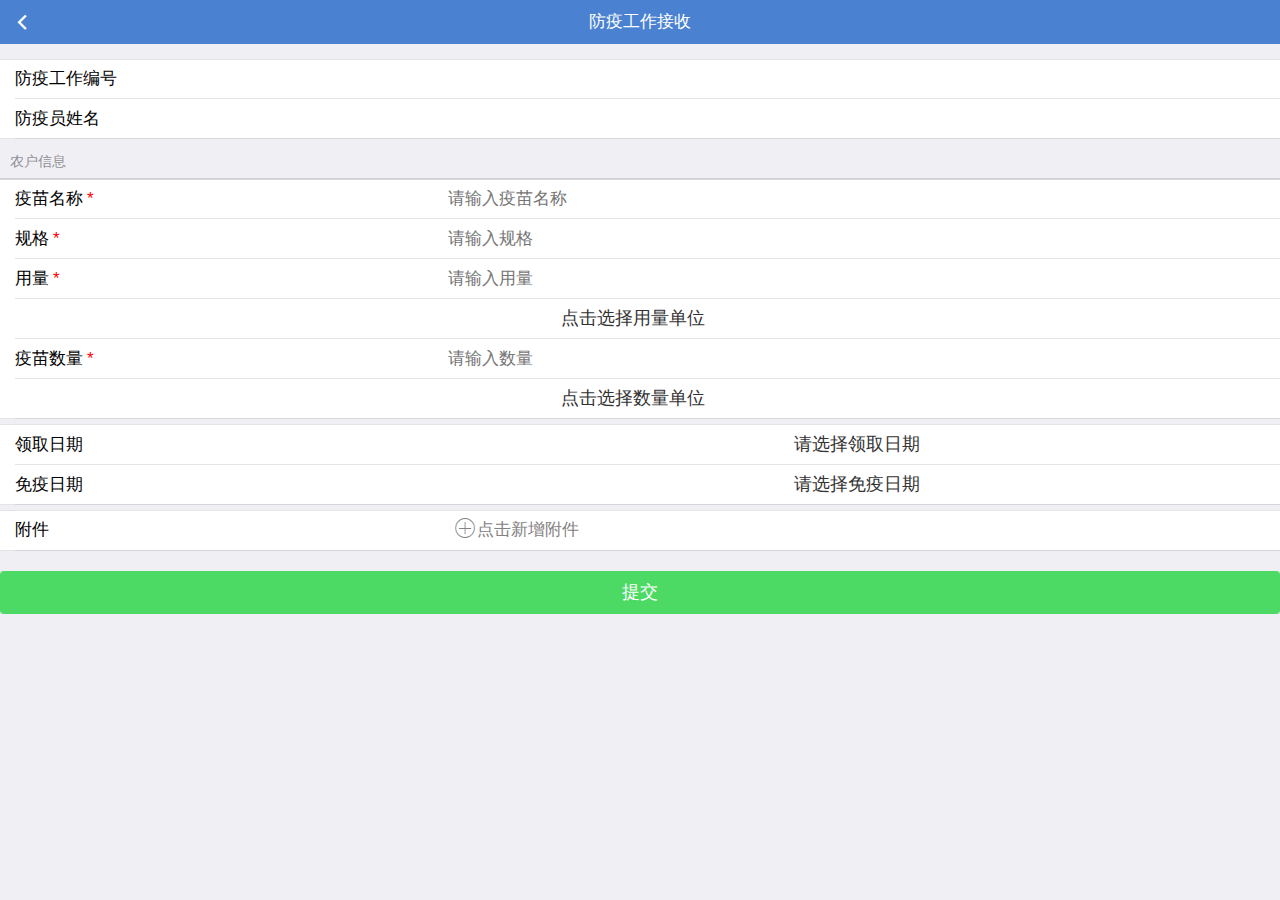
<file: work/preventionreply/preventionreplyinfo.html>
<!DOCTYPE html>
<html>

	<head>
		<meta charset="UTF-8">
		<meta name="viewport" content="width=device-width,initial-scale=1,minimum-scale=1,maximum-scale=1,user-scalable=no" />
		<meta name="apple-mobile-web-app-capable" content="yes">
		<meta name="apple-mobile-web-app-status-bar-style" content="black">
		<title>动物疫病防控</title>
		<link rel="stylesheet" type="text/css" href="../../css/mui.min.css" />
		<link rel="stylesheet" type="text/css" href="../../css/mui.picker.min.css" />
		<link rel="stylesheet" type="text/css" href="../../css/app.css" />
	</head>

	<body>
		<header id="navtitle" class="mui-bar mui-bar-nav">
			<a class="mui-action-back mui-icon mui-icon-left-nav mui-pull-left"></a>
			<h1 class="mui-title adp-title">防疫工作接收</h1>
		</header>
		<div id="preventionreplyForm" class="mui-content">
			<div id="preventionreplyBasePart" class="mui-input-group workBlock">
				<div class="mui-input-row">
					<label>防疫工作编号</label>
					<input id="preventreplyNum" type="text" value="" readonly="true">
				</div>
				<div class="mui-input-row">
					<label>防疫员姓名</label>
					<input id="workersName1" type="text" readonly="true">
				</div>
			</div>
			<div class="mui-content-padded" style="height:20px;">
				<h5 class="mui-pull-left">农户信息</h5>

			</div>
			<div id="farmerPart" class="mui-input-group workBlock">
				<ul class="mui-table-view">
					<!--<li class="mui-table-view-cell mui-collapse">
						<a class="mui-navigate-right">董国良</a>
						<div class="mui-collapse-content">
							<div class="mui-input-row">
								<label>农户电话</label>
								<input id="farmerPhoneP1" type="text" readonly="true">
							</div>
							<div class="mui-content-padded" style="height:20px;">
								<h5 class="mui-pull-left">免疫动物</h5>
								<button type="button" class="mui-btn mui-btn-link mui-pull-right">添加</button>

							</div>
							<div id="animalAddPart5">
								<div class="mui-input-group contentB">
									<div class="mui-input-row">
										<label>动物名称</label>
										<input id="animalNameP1" type="text" placeholder="请输入动物名称">
									</div>
									<div class="mui-input-row">
										<label>数量</label>
										<input id="animalCountP1" type="text" placeholder="请输入动物数量">
									</div>
									<div class="mui-input-row">
										<button id='showUnitPickerP1' class="mui-btn mui-btn-block" type='button'>点击选择动物单位</button>
									</div>
									<span class="mui-icon mui-icon-close delIcon"></span>
								</div>
							</div>
						</div>
					</li>-->
					<!--<li class="mui-table-view-cell mui-collapse">
						<a class="mui-navigate-right">董国良</a>
						<div class="mui-collapse-content">
							<div class="mui-input-row">
								<label>农户电话</label>
								<input id="farmerPhoneP1" type="text" readonly="true">
							</div>
							<div id="preventionreplyPart1" class="mui-content-padded" style="height:20px;">
								<h5 class="mui-pull-left">免疫动物</h5>
								<button type="button" class="mui-btn mui-btn-link mui-pull-right">添加</button>

							</div>
							<div id="animalAddPart5">
								<div class="mui-input-group contentB">
									<div class="mui-input-row">
										<label>动物名称</label>
										<input id="animalNameP1" type="text" placeholder="请输入动物名称">
									</div>
									<div class="mui-input-row">
										<label>数量</label>
										<input id="animalCountP1" type="text" placeholder="请输入动物数量">
									</div>
									<div class="mui-input-row">
										<button id='showUnitPickerP1' class="mui-btn mui-btn-block" type='button'>点击选择动物单位</button>
									</div>
									<span class="mui-icon mui-icon-close delIcon"></span>
								</div>
								<div class="mui-input-group contentB">
									<div class="mui-input-row">
										<label>动物名称</label>
										<input id="animalNameP1" type="text" placeholder="请输入动物名称">
									</div>
									<div class="mui-input-row">
										<label>数量</label>
										<input id="animalCountP1" type="text" placeholder="请输入动物数量">
									</div>
									<div class="mui-input-row">
										<button id='showUnitPickerP1' class="mui-btn mui-btn-block" type='button'>点击选择动物单位</button>
									</div>
									<span class="mui-icon mui-icon-close delIcon"></span>
								</div>
							</div>
						</div>
					</li>-->
				</ul>
			</div>
			<div id="vaccineinfoPart1" class="mui-input-group workBlock">
				<div class="mui-input-row">
					<label>疫苗名称<span class="redFont">*</span></label>
					<input id="vaccineinfoname1" type="text" placeholder="请输入疫苗名称">
				</div>
				<div class="mui-input-row">
					<label>规格<span class="redFont">*</span></label>
					<input id="guige1" type="text" placeholder="请输入规格">
				</div>
				<div class="mui-input-row">
					<label>用量<span class="redFont">*</span></label>
					<input id="yongliang1" type="text" placeholder="请输入用量">
				</div>
				<div class="mui-input-row">
					<button id='showUnitPickerQ1' class="mui-btn mui-btn-block" type='button'>点击选择用量单位</button>
				</div>
				<div class="mui-input-row">
					<label>疫苗数量<span class="redFont">*</span></label>
					<input id="yimiaoshuliang1" type="text" placeholder="请输入数量">
				</div>
				<div class="mui-input-row">
					<button id='showUnitYm1' class="mui-btn mui-btn-block" type='button'>点击选择数量单位</button>
				</div>
			</div>
			<div id="DateMangPart1" class="mui-input-group workBlock" style="padding-top:1px ;">

				<div class="mui-input-row">
					<label>领取日期</label>
					<button id='lqDate' class="btn mui-btn mui-btn-block dateTop " data-options='{"type":"date","beginYear":2014}'>请选择领取日期</button>
				</div>
				<div class="mui-input-row">
					<label>免疫日期</label>
					<button id='mianyiDate' class="btn mui-btn mui-btn-block dateTop " data-options='{"type":"date","beginYear":2014}'>请选择免疫日期</button>
				</div>
			</div>
			<div id="loadpicPart" class="mui-input-group workBlock">
				<div class="mui-input-row" style="height:auto;">
					<label>附件</label>
					<div class="mui-row">
						<span id="attachment" class="delAttachment"><i class="mui-icon mui-icon-plus"></i>点击新增附件</span>
					</div>
				</div>
			</div>
			<input type="hidden" id="lon"/><input type="hidden" id="lat"/>
			<button id='addreplySaveBtn' class="mui-btn mui-btn-block mui-btn-success">提交</button>
		</div>
		<script type="text/javascript" src="../../js/mui.min.js"></script>
		<script type="text/javascript" src="../../js/mui.picker.min.js"></script>
		<script type="text/javascript" src="../../js/app.js" ></script>
		<script type="text/javascript" src="../../js/errorcode.js" ></script>
		<script type="text/javascript" src="../../js/animalunit.data.js" ></script>
		<script type="text/javascript" src="../../js/useunit.data.js" ></script>
		<script type="text/javascript" src="../../js/vacunit.data.js" ></script>
		<script>
			var wd,workerName,workId,farmerList=[];
			var userPicker = new mui.PopPicker();
			userPicker.setData(animalunit);
		
			/*初始化页面控件，全部清空*/
			var initForm = function(){ 
				//清空农户信息
				var table = document.body.querySelector('.mui-table-view');
				while(table.hasChildNodes()){
					table.removeChild(table.firstChild);
				}; 
				document.getElementById('showUnitPickerQ1').innerHTML="点击选择用量单位";
				document.getElementById('showUnitPickerQ1').value="";
				document.getElementById('showUnitYm1').innerHTML="点击选择数量单位";
				document.getElementById('showUnitYm1').value="";
				var inputList=document.querySelectorAll('input');
				for(var i=0;i<inputList.length;i++){
					inputList[i].value=""; 
				}
				
				document.getElementById('lqDate').innerHTML="请选择领取日期";
				document.getElementById('lqDate').value="";
				document.getElementById('mianyiDate').innerHTML="请选择免疫日期";
				document.getElementById('mianyiDate').value="";
				
				var attachContainer=document.getElementById('attachment').parentNode;
				var attachSpans=attachContainer.querySelectorAll('.attachment');
				for(var i=0;i<attachSpans.length;i++){
					attachContainer.removeChild(attachSpans[i]);
				}
				
				document.getElementById('addreplySaveBtn').disabled=false;
				document.querySelector('.delAttachment').style.display='';
			}; 
			
			/*增加新的农民*/	
			var addFarmer = function(farmer){
				var farmerForm=document.getElementById('farmerPart').querySelector('.mui-table-view');
				var li=document.createElement('li');
				li.className='mui-table-view-cell mui-collapse';
				li.innerHTML='<a class="mui-navigate-right" id="'+ farmer.id +'">'+farmer.name+'</a><div class="mui-collapse-content"><div class="mui-input-row"><label>农户电话</label>'+
				'<input id="farmerPhoneP1" type="text" readonly="true" value="'+ farmer.tel +'"/></div><div id="preventionreplyPart1" class="mui-content-padded" style="height:20px;”>'+
				'<h5 class="mui-pull-left">免疫动物</h5><button type="button" class="mui-btn mui-btn-link mui-pull-right addAnimal">添加</button></div><div id="animalAddPart5"></div></div>';
				farmerForm.appendChild(li);
				li.querySelector('.addAnimal').addEventListener('tap',function(){
					addAnimal(li.querySelector('#animalAddPart5'), '');
				});
				if(farmer.animals){
					for (var i=0; i<farmer.animals.length;i++) {
						addAnimal(li.querySelector('#animalAddPart5'),farmer.animals[i]);
					}
				}
			};
			
			/*增加新的动物*/
			var addAnimal = function(container, animal){
				var div=document.createElement('div');
				div.innerHTML='<div class="mui-input-group contentB"><div class="mui-input-row"><label>动物名称</label><input id="animalNameP1" type="text" class="animalName" placeholder="请输入动物名称">' +
					'</div><div class="mui-input-row"><label>数量</label><input id="animalCountP1" type="text" class="animalCount" placeholder="请输入动物数量"></div><div class="mui-input-row">'+
					'<button id="showUnitPickerP1" class="mui-btn mui-btn-block unitPicker" type="button">点击选择动物单位</button></div><span class="mui-icon mui-icon-close delIcon"></span></div>';
				container.insertBefore(div,container.firstChild);
				if(animal){
					div.querySelector('#animalNameP1').value=animal.name;
					div.querySelector('#animalCountP1').value=animal.count;
					div.querySelector('#showUnitPickerP1').value=animal.unit;
					div.querySelector('#showUnitPickerP1').innerText=app.getTextByValue(animalunit,animal.unit);
				}
				var unitPickerButton = div.querySelector('#showUnitPickerP1');
				unitPickerButton.addEventListener('tap', function(event) {
					userPicker.show(function(items) {
						unitPickerButton.innerText=items[0].text;
						unitPickerButton.value=items[0].value;
						//返回 false 可以阻止选择框的关闭
						//return false;
					});
				}, false);
				
				
				var delBtn=div.querySelector('.delIcon');
				delBtn.addEventListener('tap', function(){
					var btn = ["确定","取消"];
					mui.confirm('确认删除该条信息？','提示',btn,function(e){
						if(e.index==0){
							removeAnimal(container, div);
						}
					});
				});
			}; 
			
			/*删除动物信息*/
			var removeAnimal = function(container, div){
				div.querySelector('#showUnitPickerP1').removeEventListener('tap',function(){});
				div.querySelector('.delIcon').removeEventListener('tap',function(){});
				container.removeChild(div);
			};
			
			var addAttachment =function(attach){
				var attachContainer=document.getElementById('attachment').parentNode;
				var span=document.createElement('span');
				span.className='attachment';
				span.innerHTML='<i class="mui-icon mui-icon-paperclip"></i>'+attach.display;
				span.setAttribute('data-url',attach.url);
				attachContainer.insertBefore(span,attachContainer.firstChild);
				span.addEventListener('tap',function(){
					/*使用系统浏览器处理，感觉更好一些*/
					var currentUrl=plus.webview.currentWebview().getURL();
					plus.runtime.openURL(currentUrl.substr(0,currentUrl.lastIndexOf('/')+1)+app.filedownload_url+'?attaid='+this.getAttribute('data-url'));
					/*使用plus的下载工具处理*/
	//				var options = {method:"GET"};
	//				dtask = plus.downloader.createDownload( this.getAttribute('data-url'), options, function (task, status) {
	//					// 下载完成
	//					if ( status == 200 ) { 
	//						mui.toast( "下载完成！" );
	//					} else {
	//						mui.toast(errorCode.FAILED_DOWNLOAD);
	//					}  
	//				});
	//				dtask.addEventListener("statechanged", function(task,status){
	//				    	if(!dtask){return;}
	//				    	switch(task.state) {
	//				    		case 1: // 开始
	//				    			mui.toast( "开始下载..." );
	//				    		break;
	//				    		case 2: // 已连接到服务器
	//				    			mui.toast( "链接到服务器..." );
	//				    		break;
	//				    		case 3:	// 已接收到数据
	//				    			//mui.toast( "下载数据更新:" );
	//				    			//outLine( task.downloadedSize+"/"+task.totalSize );
	//				    		break;
	//				    		case 4:	// 下载完成
	//				    			//mui.toast( "下载完成！" );
	//				    		break;
	//				    	}
	//			    });
	//			    dtask.start();
				});
			};
			
			var onSuccess = function(data){
				//处理DOM对象，显示信息内容
				try{
					app.setValue('preventreplyNum',data.id);
					app.setValue('workersName1',workerName);
					app.setValue('vaccineinfoname1',data.vacname);
					app.setValue('guige1',data.spec);
					app.setValue('yongliang1',data.usecount);
					app.setValue('showUnitPickerQ1',data.useunit);
					app.setValue('yimiaoshuliang1',data.vaccount);
					app.setValue('showUnitYm1',data.vacunit);
					app.setValue('lqDate',data.recdate);
										
					farmerList = data.farmers || [];
					
					document.getElementById('showUnitPickerQ1').innerText=app.getTextByValue(useunit,data.useunit);
					document.getElementById('showUnitYm1').innerText=app.getTextByValue(vacunit,data.vacunit);
					document.getElementById('lqDate').innerText=data.recdate;
					
					for(var i=0; i< farmerList.length; i++){
						addFarmer(data.farmers[i]);
					}
					for(var i=0; i< data.attach.length; i++){
						addAttachment(data.attach[i]);
					}
					
					if(data.enddate){
						app.setValue('mianyiDate',data.enddate);
						document.getElementById('mianyiDate').innerText=data.enddate;
						document.getElementById('addreplySaveBtn').disabled=true;
						document.querySelector('.delAttachment').style.display='none';
						var addAnimal=document.querySelectorAll('.addAnimal');
						for(var i=0;i<addAnimal.length;i++)
							addAnimal[i].style.display='none';
						var delIcon=document.querySelectorAll('.delIcon');
						for(var i=0;i<delIcon.length;i++)
							delIcon[i].style.display='none';
					}
					
				}catch(e){
					console.log(e.message);
				    mui.toast(errorCode.BAD_DATA);
				}
				wd.close();
			};
			
			var onError = function(errcode){
				wd.close(); // 失败，先关闭等待的对话框  
				switch(errcode){
				    case 'FAILED_NETWORK':
				        mui.toast(errorCode.FAILED_NETWORK);
				        break;
				    case 'INVALID_FARMER':
				    		mui.toast(errorCode.INVALID_REPLYWORK);
				        break;
				    default:
				        mui.toast(errorCode.UNKNOW_ERROR);
			   };
			};
			
			var onRefreshSuccess = function(data){
				initForm();
				onSuccess(data);
			};
		
			var onRefreshError = function(errcode){
				onError(errcode);
			};
			
			
			var onSubmitSuccess = function(){
				wd.close(); 
				mui.toast('提交成功');
				mui.openWindow({id:'preventionreplysearch'});
			};
		
			var onSubmitError = function(errcode){
				onError(errcode);
			};
			
			var uploadAttachment = function(info){
				var newAttachmentList=mui('div.attachment');
				if(newAttachmentList.length==0){
					wd.setTitle('信息提交中，请等待...');
					app.webQuery(app.savereplyinfo_url,info,onSubmitSuccess,onSubmitError,1);
					return;
				}
				
				var currentUrl=plus.webview.currentWebview().getURL();
				var task=plus.uploader.createUpload(currentUrl.substr(0,currentUrl.lastIndexOf('/')+1) + app.replyupload_url,
					{method:"POST"},
					function(t, status){ //上传完成
						if(status==200){
							wd.setTitle('信息提交中，请等待...');
							app.webQuery(app.savereplyinfo_url,info,onSubmitSuccess,onSubmitError,1);
							mui.toast('上传成功');
						}else{
							mui.toast(errorCode.FAILED_UPLOAD + ":" + status);
							wd.setTitle("刷新信息中，请等待...",{back:"none"});
			      			var params={workId:workId};
			      			app.webQuery(app.getreplyinfo_url,params,onRefreshSuccess,onRefreshError,1);
						}
					}
				);
				
				task.addData("workId", workId);
				task.addData('fileCount',newAttachmentList.length.toString());
				
				mui('div.attachment').each(function(i,obj){
					task.addFile(obj.getAttribute('data-url'), {key:'attachment'+i});
				});
	
				task.start();
			};
			
			(function($, doc) {
				$.init({});
				$.plusReady(function() {
					//普通示例
//					var userPicker = new $.PopPicker();
//					userPicker.setData(animalunit);
//					var showUserPickerButton = doc.getElementById('showUnitPickerP1');
//					showUserPickerButton.addEventListener('tap', function(event) {
//						userPicker.show(function(items) {
//							showUserPickerButton.innerText = items[0].text;
//							showUserPickerButton.value = items[0].value;
//							//返回 false 可以阻止选择框的关闭
//							//return false;
//						});
//					}, false);
					
					var userPickerQ = new $.PopPicker();
					userPickerQ.setData(useunit);
					var showUserPickerButtonQ = doc.getElementById('showUnitPickerQ1');
					showUserPickerButtonQ.addEventListener('tap', function(event) {
						userPickerQ.show(function(items) {
							showUserPickerButtonQ.innerText = items[0].text;
							showUserPickerButtonQ.value = items[0].value;
							//返回 false 可以阻止选择框的关闭
							//return false;
						});
					}, false);
					
					var userPickerY = new $.PopPicker();
					userPickerY.setData(vacunit);
					var showUserPickerButtonY = doc.getElementById('showUnitYm1');
					showUserPickerButtonY.addEventListener('tap', function(event) {
						userPickerY.show(function(items) {
							showUserPickerButtonY.innerText = items[0].text;
							showUserPickerButtonY.value = items[0].value;
							//返回 false 可以阻止选择框的关闭
							//return false;
						});
					}, false);

					var result = new $.PopPicker(); 
					var btns = $('.btn');
					btns.each(function(i, btn) {
						btn.addEventListener('tap', function() {
							var optionsJson = this.getAttribute('data-options') || '{}';
							var options = JSON.parse(optionsJson);
							var id = this.getAttribute('id');
							var picker = new $.DtPicker(options);
							picker.show(function(rs) {
								doc.getElementById(id).innerText = rs.text;
								doc.getElementById(id).value = rs.value;
								picker.dispose();
							});
						}, false);
					});
					
					window.addEventListener('getReplyInfo',function(event){
			      		initForm();
			      		if(event.detail.id){
			      			workerName=event.detail.name;
			      			workId=event.detail.id;
			      			wd = plus.nativeUI.showWaiting("获取信息中，请等待...",{back:"none"});
			      			var params={workId:event.detail.id};
			      			app.webQuery(app.getreplyinfo_url,params,onSuccess,onError,1);
			      		}	
			      	});
			      	
			      	/*添加附件按钮响应，只允许添加图片*/
					document.getElementById('attachment').addEventListener('tap',function(){
						plus.gallery.pick( function(path){
					    		if(0!=path.indexOf("file://")){
								path="file://"+path;
							}
					    		var fileName=path.substring(path.lastIndexOf('/')+1);
					    		var attachContainer=document.getElementById('attachment').parentNode;
					    		var div=document.createElement('div');
					    		div.className='attachment';
					    		div.setAttribute('data-url',path);
					    		div.innerHTML='<span class="mui-icon mui-icon-trash delAttachment"></span></div> '+fileName;
					    		attachContainer.appendChild(div);
					    		var delBtn=div.querySelector('.delAttachment');
					    		delBtn.addEventListener('tap',function(){
					    			attachContainer.removeChild(div);
					    			delBtn.removeEventListener('tap',function(){});
					    		});
					    }, function ( e ) {
					    	
					    }, {filter:"image"} );
					});
					
					/*保存按钮响应*/
					document.getElementById('addreplySaveBtn').addEventListener('tap',function(){
						var vacName= app.getValue('vaccineinfoname1');
						var vacGuige= app.getValue('guige1');
						var vacYongliang= app.getValue('yongliang1');
						var vacYongliangUnit =app.getValue('showUnitPickerQ1');
						var vacShuliang =app.getValue('yimiaoshuliang1');
						var vacShuliangUnit =app.getValue('showUnitYm1');
						
						if(!vacName){
							mui.toast(errorCode.EMPTY_VACNAME);
							return;
						};
						
						if(!vacGuige){
							mui.toast(errorCode.EMPTY_VACSPEC);
							return;
						};
						
						if(!vacYongliang){
							mui.toast(errorCode.EMPTY_VACUSECOUNT);
							return;
						};
						
						if(!vacYongliangUnit){
							mui.toast(errorCode.EMPTY_VACUSEUNIT);
							return;
						};
						
						if(!vacShuliang){
							mui.toast(errorCode.EMPTY_VACCOUNT);
							return;
						};
						
						if(!vacShuliangUnit){
							mui.toast(errorCode.EMPTY_VACCOUNTUNIT);
							return;
						};
						
						if(farmerList.length==0){
							mui.toast(errorCode.EMPTY_FARMER);
							return;
						}
						
						var locatewd = plus.nativeUI.showWaiting("获取定位信息，请等待...",{back:"none"});
						plus.geolocation.getCurrentPosition(function(geoData){
							locatewd.close();
							document.getElementById('lat').value=geoData.coords.latitude;
							document.getElementById('lon').value=geoData.coords.longitude;
							//定位成功后才能提交
							var vacLqDate= app.getValue('lqDate');
							var vacMyDate= app.getValue('mianyiDate')||'';
							var farmers=[];
							for(var i=0;i<farmerList.length;i++){
								var animalList=[];
								var farmerInfo=farmerList[i];
								var farmerDom=document.getElementById(farmerInfo.id).parentNode;
								var animalNameList=farmerDom.querySelectorAll('.animalName');
								var animalCountList=farmerDom.querySelectorAll('.animalCount');
								var animalUnitList=farmerDom.querySelectorAll('.unitPicker');
								 
								for(var i=0;i<animalNameList.length;i++){
									if(animalNameList[i].value && animalCountList[i].value && animalUnitList[i].value)
										animalList.push({animalName:animalNameList[i].value,animalCount:animalCountList[i].value,animalUnit:animalUnitList[i].value});
								}
								
								farmers.push({id:farmerInfo.id,animals:animalList});
							};
							
							wd = plus.nativeUI.showWaiting("附件提交中，请等待...",{back:"none"});
			      			var params={workId:workId,lon:geoData.coords.longitude,lat:geoData.coords.latitude, vacName:vacName,spec:vacGuige,useCount:vacYongliang,useUnit:vacYongliangUnit,vacCount:vacShuliang,vacUnit:vacShuliangUnit, recDate:vacLqDate, replyDate:vacMyDate, farmers:JSON.stringify(farmers)};
			      			uploadAttachment(params);
						},function(err){
							locatewd.close();
							$.toast(errorCode.FAILED_LOCATED);
						});
					});					
				});
			})(mui, document);
		</script>
	</body>

</html>
</file>
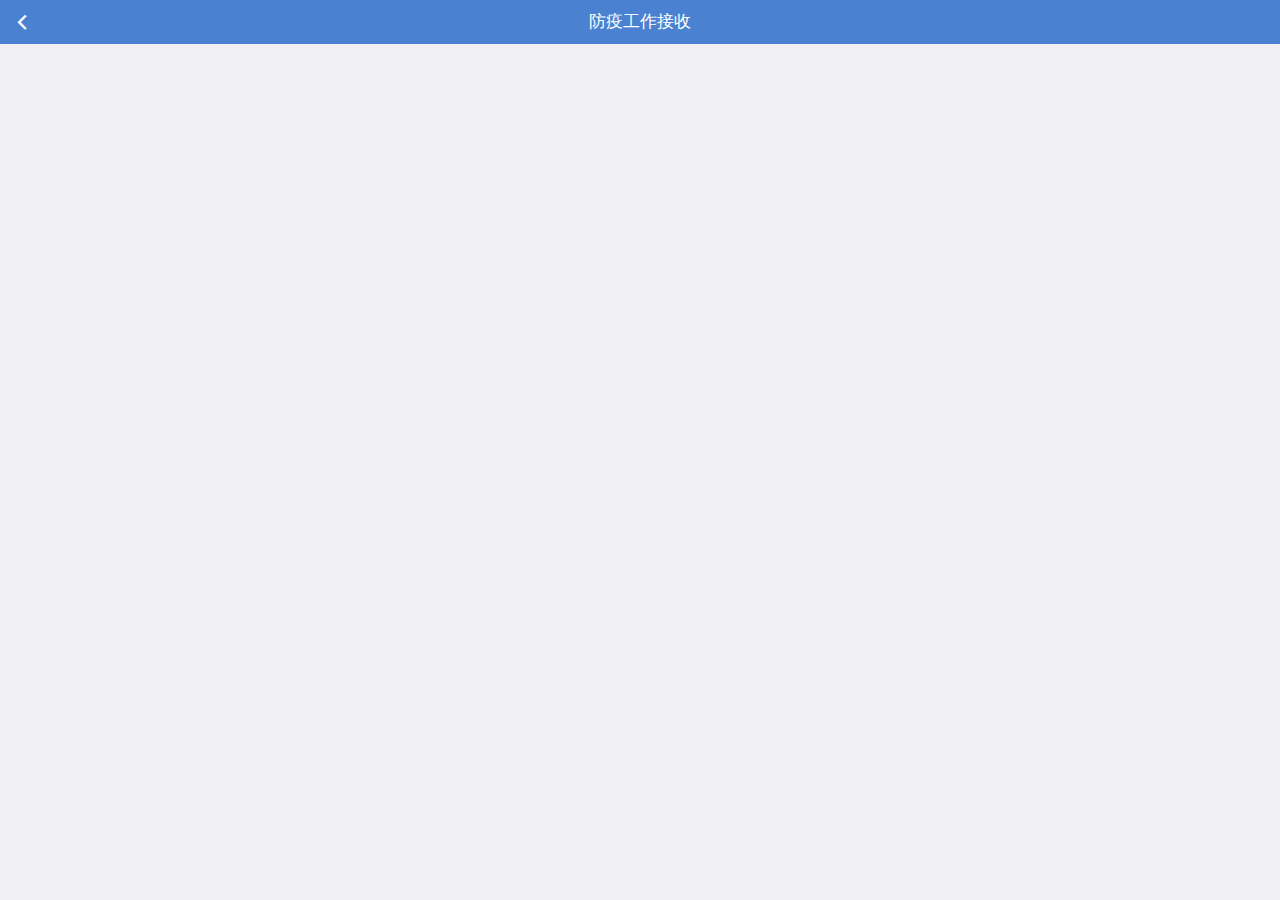
<file: work/preventionreply/preventionreplysearch.html>
<!DOCTYPE html>
<html>
	<head>
		<meta charset="UTF-8">
		<meta name="viewport" content="width=device-width,initial-scale=1,minimum-scale=1,maximum-scale=1,user-scalable=no" />
        <meta name="apple-mobile-web-app-capable" content="yes">
	    <meta name="apple-mobile-web-app-status-bar-style" content="black">
		<title>动物疫病防控</title>
		<link rel="stylesheet" type="text/css" href="../../css/mui.min.css"/>
    		<link rel="stylesheet" type="text/css" href="../../css/app.css"/>
	</head>
	<body> 
		<header id="navtitle" class="mui-bar mui-bar-nav">
			<a class="mui-action-back mui-icon mui-icon-left-nav mui-pull-left"></a>
			<h1 class="mui-title adp-title">防疫工作接收</h1>
		</header>
		<div class="mui-content"></div>
		<script type="text/javascript" src="../../js/mui.min.js"></script>
		<script type="text/javascript" src="../../js/app.js" ></script>
		<script>
			(function($) {
				$.init({
					gestureConfig:{
						doubletap:true
					}
				});
				
				$.plusReady(function(){
					console.log(app.project_url);
					//预加载详情页
					var replyInfoPage = $.preload({
						"id": 'preventionreplyinfo',
						"url": app.project_url+'work/preventionreply/preventionreplyinfo.html'
					});
				});
			})(mui);
			
			var contentWebview = null;
			document.querySelector('header').addEventListener('doubletap',function () {
				if(contentWebview==null){
					contentWebview = plus.webview.currentWebview().children()[0];
				}
				contentWebview.evalJS("mui('#replyPullrefresh').pullRefresh().scrollTo(0,0,100)");
			});
		</script>
	</body>
</html>
</file>
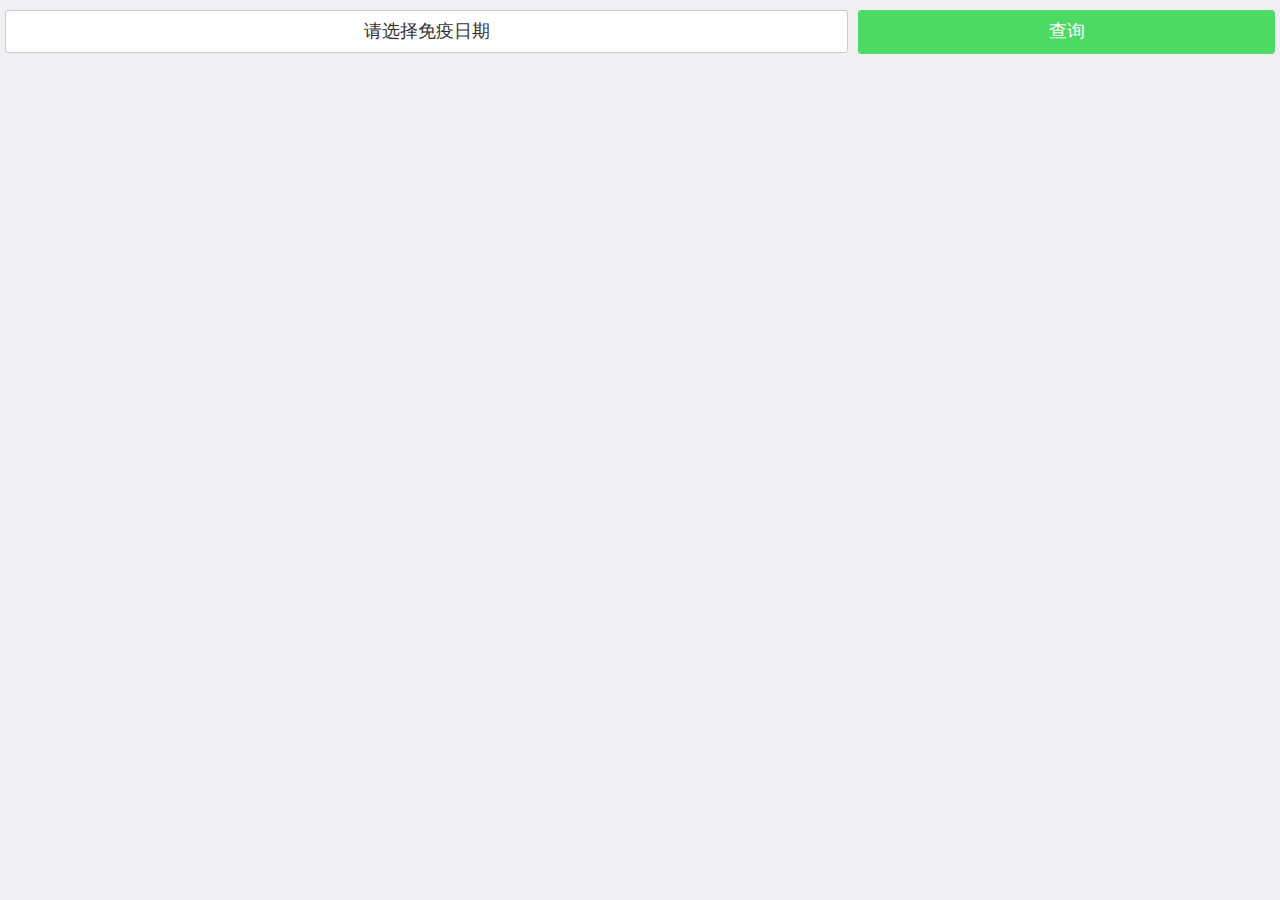
<file: work/preventionreply/preventionreplysearchlist.html>
<!DOCTYPE html>
<html>
	<head>
		<meta charset="UTF-8">
		<meta name="viewport" content="width=device-width,initial-scale=1,minimum-scale=1,maximum-scale=1,user-scalable=no" />
        <meta name="apple-mobile-web-app-capable" content="yes">
	    <meta name="apple-mobile-web-app-status-bar-style" content="black">
		<title>动物疫病防控</title>
		<link rel="stylesheet" type="text/css" href="../../css/mui.min.css"/>
    		<link rel="stylesheet" type="text/css" href="../../css/mui.picker.min.css" />
    		<link rel="stylesheet" type="text/css" href="../../css/app.css"/>
	</head>
	<body> 
		<div class="mui-content">
			<div id="prevenSearch" class="mui-row">
				<div class="mui-col-xs-8 prevenCol">	<button id='prevenDate' data-options='{"type":"date"}' class="btn mui-btn mui-btn-block">请选择免疫日期</button></div>
				<div class="mui-col-xs-4 prevenCol"><button id='searchBtn' class="mui-btn mui-btn-block mui-btn-success">查询</button></div>
			</div>
			<div id="replyPullrefresh" class="mui-scroll-wrapper">
				<div class="mui-scroll">
					<!--<div class="workBlock">
						<ul class="mui-table-view">
							<li class="mui-table-view-cell mui-media">
								隆兴昌镇乌兰村<br> 下发时间：2016-03-18 12:57:03
							</li>
							<li class="mui-table-view-cell mui-media">
								<img class="mui-media-object mui-pull-right" src="../../img/yuantiao.jpg">
								<div class="mui-media-body">
									董国良 隆兴昌镇乌兰村北路12号
									<p class='mui-ellipsis'>电话：13022446688 牛20头</p>
								</div>
							</li>
							<li class="mui-table-view-cell mui-media">
								<img class="mui-media-object mui-pull-right" src="../../img/shuijiao.jpg">
								<div class="mui-media-body">
									张大国 隆兴昌镇乌兰村北路13号
									<p class='mui-ellipsis'>电话：13022446689 牛10头</p>
								</div>
							</li>
						</ul>
					</div>
					<div class="workBlock">
						<ul class="mui-table-view">
							<li class="mui-table-view-cell mui-media">
								隆兴昌镇永强村<br>下发时间：2016-03-18 12:58:03
							</li>
							<li class="mui-table-view-cell mui-media">
								<img class="mui-media-object mui-pull-right" src="../../img/yuantiao.jpg">
								<div class="mui-media-body">
									赵永强 隆兴昌镇乌兰村北路12号
									<p class='mui-ellipsis'>电话：13022446688 牛20头</p>
								</div>
							</li>
						</ul>
					</div>-->
				</div>
			</div>
		</div>
		<script type="text/javascript" src="../../js/mui.min.js"></script>
		<script type="text/javascript" src="../../js/mui.picker.min.js"></script>
		<script type="text/javascript" src="../../js/app.js" ></script>
		<script type="text/javascript" src="../../js/errorcode.js" ></script>
		<script type="text/javascript" src="../../js/userinfo.js" ></script>
		<script>
			var addFarmer = function(container, farmer){
				var li=document.createElement('li');
				li.className='mui-table-view-cell mui-media';
				var url=farmer.url?farmer.url:'${getMC()}/page/img/work-default.png';
				li.innerHTML='<img class="mui-media-object mui-pull-right" src="'+ url +'"><div class="mui-media-body">'+farmer.name +
							' '+farmer.addr +'<p class="mui-ellipsis">电话：'+farmer.tel+' '+farmer.animal+'</p></div>';
				container.appendChild(li);
			};
		
			var onDownSuccess = function(data){
				var table = document.body.querySelector('.mui-scroll');
				var err="上拉显示更多";
				try{
					for (var i = 0; i < data.respondCount; i++) {
						var div=document.createElement('div');
						div.className='workBlock';
						div.innerHTML='<ul class="mui-table-view"><li id="'+ data.works[i].workid +'" class="mui-table-view-cell mui-media">'+data.works[i].region+'<br> 下发时间：'+ data.works[i].sendtime +'</li></ul>';
						for (var j=0;j<data.works[i].farmers.length;j++) {
							addFarmer(div.querySelector('.mui-table-view'), data.works[i].farmers[j]);	
						};
						table.insertBefore(div, table.firstChild);
						var li=document.getElementById(data.works[i].workid);
						li.addEventListener('tap',function(){
							//这里打开详情窗口显示信息
							infoPage = plus.webview.getWebviewById('preventionreplyinfo');
							mui.fire(infoPage,'getReplyInfo',{id:this.getAttribute('id'),name:userInfo.realname()});
							mui.openWindow({id:'preventionreplyinfo'});
						})
					};
				}catch(e){
					console.log(e.message);
					if(document.body.querySelectorAll('.workBlock').length<4)
				    		err=errorCode.BAD_DATA;
				    else
				    		mui.toast(errorCode.BAD_DATA);
				}
				mui('#replyPullrefresh').pullRefresh().endPulldownToRefresh(false);
				mui('#replyPullrefresh').pullRefresh().pullCaption.innerHTML=err;
			};
			 
			var onDownError = function(errcode){
			    var err="";
			    switch(errcode){
				    case 'FAILED_NETWORK':
				        err=errorCode.FAILED_NETWORK;
				        break;
				    default:
				        err=errorCode.FAILED_LOADED;
			    }
			    mui('#replyPullrefresh').pullRefresh().endPulldownToRefresh(false);
			    if(document.body.querySelectorAll('.mui-table-view-cell').length<4)
			    		mui('#replyPullrefresh').pullRefresh().pullCaption.innerHTML=err;
			    else
			    		mui.toast(err);
			};
			
			function pulldownRefresh() {
				var realname=userInfo.realname();
				var prevenDate=document.getElementById('prevenDate').value || "";
				var params = {realname:realname, prevenDate:prevenDate, newdata:true};
				app.webQuery(app.getreply_url, params, onDownSuccess, onDownError, 1);
			};
			
			var onUpSuccess = function(data){
				var table = document.body.querySelector('.mui-scroll');
				var err="上拉显示更多";
				try{
					for (var i = 0; i < data.respondCount; i++) {
						var div=document.createElement('div');
						div.className='workBlock';
						div.innerHTML='<ul class="mui-table-view"><li id="'+ data.works[i].workid +'" class="mui-table-view-cell mui-media">'+data.works[i].region+'<br> 下发时间：'+ data.works[i].sendtime +'</li></ul>';
						for (var j=0;j<data.works[i].farmers.length;j++) {
							addFarmer(div.querySelector('.mui-table-view'), data.works[i].farmers[j]);	
						};
						table.appendChild(div);
						var li=document.getElementById(data.works[i].workid);
						li.addEventListener('tap',function(){
							//这里打开详情窗口显示信息
							infoPage = plus.webview.getWebviewById('preventionreplyinfo');
							mui.fire(infoPage,'getReplyInfo',{id:this.getAttribute('id'),name:userInfo.realname()});
							mui.openWindow({id:'preventionreplyinfo'});
						})
					}; 
				}catch(e){
					console.log(e.message);
					if(document.body.querySelectorAll('.workBlock').length<4)
				    		err=errorCode.BAD_DATA;
				    else
				    		mui.toast(errorCode.BAD_DATA);
				}
				
				mui('#replyPullrefresh').pullRefresh().endPullupToRefresh(false);
				mui('#replyPullrefresh').pullRefresh().pullCaption.innerHTML=err;
			};
			 
			var onUpError = function(errcode){
			    var err="";
			    switch(errcode){
				    case 'FAILED_NETWORK':
				        err=errorCode.FAILED_NETWORK;
				        break;
				    default:
				        err=errorCode.FAILED_LOADED;
			    }
			    mui('#replyPullrefresh').pullRefresh().endPullupToRefresh(false);
			    if(document.body.querySelectorAll('.workBlock').length<4)
			    		mui('#replyPullrefresh').pullRefresh().pullCaption.innerHTML=err;
			    else
			    		mui.toast(err);
			}; 
 
			function pullupRefresh() {
				var realname=userInfo.realname();
				var prevenDate=document.getElementById('prevenDate').value || "";
				var params = {realname:realname, prevenDate:prevenDate, newdata:false};
				app.webQuery(app.getreply_url, params, onUpSuccess, onUpError, 1);
			};
		
			(function($) {
				$.init({
					pullRefresh : {
						container:'#replyPullrefresh',//待刷新区域标识，querySelector能定位的css选择器均可，比如：id、.class等
						down: {
							callback: pulldownRefresh
						},
						up : {
							contentrefresh : '正在加载...',//可选，正在加载状态时，上拉加载控件上显示的标题内容
							contentnomore : '没有更多数据了',//可选，请求完毕若没有更多数据时显示的提醒内容；
							callback : pullupRefresh //必选，刷新函数，根据具体业务来编写，比如通过ajax从服务器获取新数据；
						}
					}
				});
				
				$.plusReady(function(){
					document.getElementById('prevenDate').addEventListener('tap', function() {
						var optionsJson = this.getAttribute('data-options') || '{}';
						var options = JSON.parse(optionsJson);
						var picker = new $.DtPicker(options);
						var btn=this;
						picker.show(function(rs) {
							btn.innerText = rs.text;
							btn.value = rs.value;
							picker.dispose();
						});
					}, false);
					
					setTimeout(function() {
						mui('#replyPullrefresh').pullRefresh().pullupLoading();
					}, 1000); 
					
					document.getElementById('searchBtn').addEventListener('tap', function(){
						var table = document.body.querySelector('.mui-scroll');
						while(table.hasChildNodes()) 
					        table.removeChild(table.firstChild);
						mui('#replyPullrefresh').pullRefresh().pullupLoading();
					});
				});
			})(mui);
		</script>
	</body>
</html>
</file>
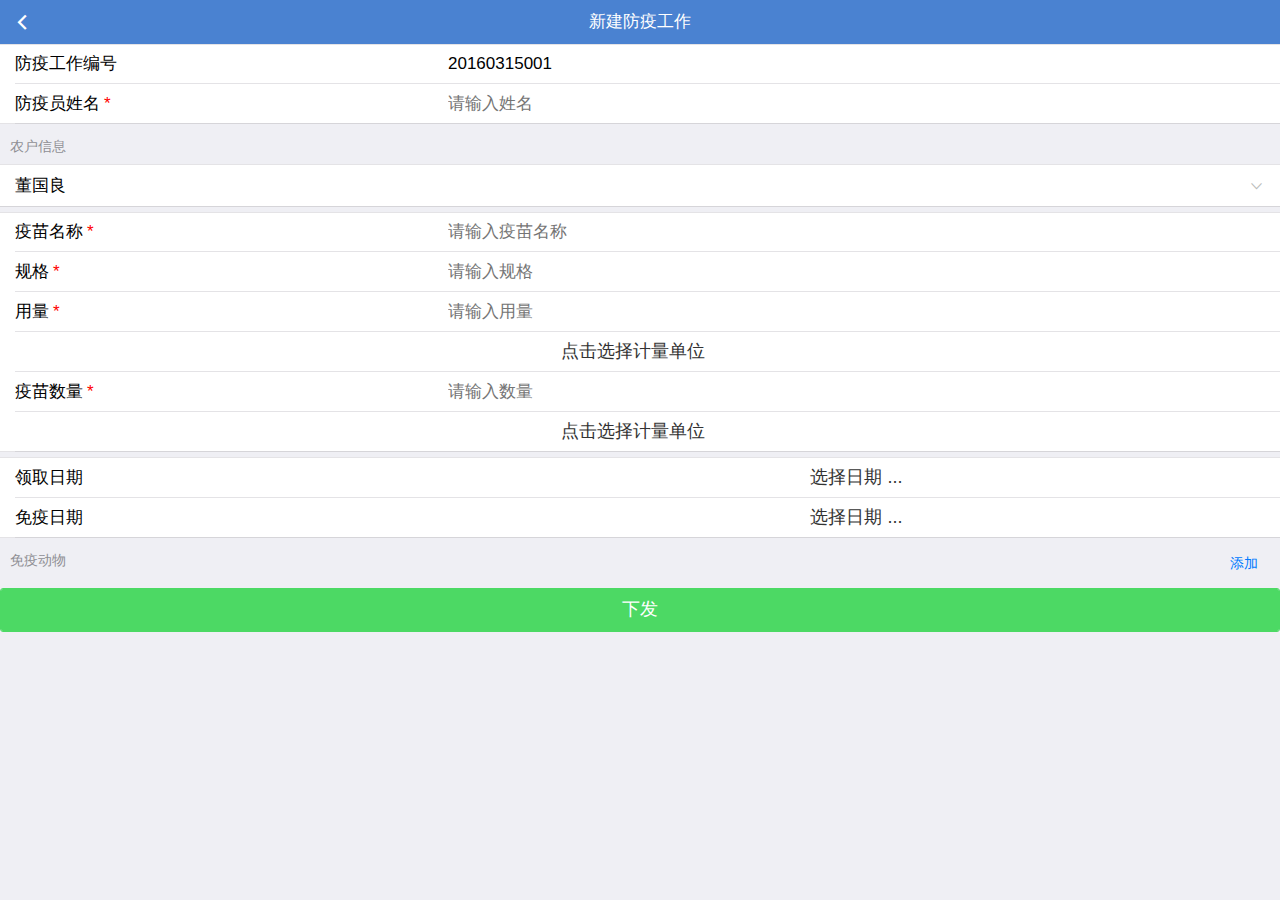
<file: work/preventionsend/preventionsendinfo.html>
<!DOCTYPE html>
<html>

	<head>
		<meta charset="UTF-8">
		<meta name="viewport" content="width=device-width,initial-scale=1,minimum-scale=1,maximum-scale=1,user-scalable=no" />
		<meta name="apple-mobile-web-app-capable" content="yes">
		<meta name="apple-mobile-web-app-status-bar-style" content="black">
		<title>动物疫病防控</title>
		<link rel="stylesheet" type="text/css" href="../../css/mui.min.css" />
		<link rel="stylesheet" type="text/css" href="../../css/app.css" />
		<link rel="stylesheet" type="text/css" href="../../css/mui.picker.css" />
		<link rel="stylesheet" type="text/css" href="../../css/mui.poppicker.css" />
		<link rel="stylesheet" type="text/css" href="../../css/mui.picker.min.css" />
	</head>

	<body>
		<header id="navtitle" class="mui-bar mui-bar-nav">
			<a class="mui-action-back mui-icon mui-icon-left-nav mui-pull-left"></a>
			<h1 class="mui-title adp-title">新建防疫工作</h1>
		</header>
		<div id="preventionsendForm" class="mui-content">
			<div id="preventionSentBasePart" class="mui-input-group workBlock">
				<div class="mui-input-row">
					<label>防疫工作编号</label>
					<input id="preventsendNum" type="text" value="20160315001" readonly="true">
				</div>
				<div class="mui-input-row">
					<label>防疫员姓名<span class="redFont">*</span></label>
					<input id="workersName" type="text" placeholder="请输入姓名">
				</div>
				<!--<div class="mui-input-row">
					<label>农户姓名<span class="redFont">*</span></label>
					<input id="farmerNameP" type="text" placeholder="请输入姓名">
				</div>
				<div class="mui-input-row">
					<label>农户电话<span class="redFont">*</span></label>
					<input id="farmerPhoneP" type="text" placeholder="请输入电话">
				</div>-->
			</div>
			<div class="mui-content-padded" style="height:20px;">
				<h5 class="mui-pull-left">农户信息</h5>

			</div>
			<div class="mui-input-group workBlock">

				<ul class="mui-table-view">
					<li class="mui-table-view-cell mui-collapse">

						<a class="mui-navigate-right" >董国良</a>

						<!--</div>-->
						<div class="mui-collapse-content">
							<div class="mui-input-row">
								<label>农户电话<span class="redFont">*</span></label>
								<input id="farmerPhoneP" type="text" placeholder="请输入电话">
							</div>
							<div id="preventionreplyPart1" class="mui-content-padded" style="height:20px;">
								<h5 class="mui-pull-left">免疫动物</h5>
								<button type="button" class="mui-btn mui-btn-link mui-pull-right">添加</button>

							</div>

							<div id="animalAddPart4">
								<div class="mui-input-group contentB">
									<div class="mui-input-row">
						<label>动物名称</label>
						<input id="animalNameP" type="text" placeholder="请输入动物名称">
					</div>
					<div class="mui-input-row">
						<label>数量</label>
						<input id="animalCountP" type="text" placeholder="请输入动物数量">
					</div>
					<div class="mui-input-row">
						<button id='showUnitPickerP' class="mui-btn mui-btn-block" type='button'>点击选择动物单位</button>
					</div>
									<span class="mui-icon mui-icon-close delIcon"></span>
								</div>
							</div>
						</div>

					</li>

				</ul>
			</div>
			<div id="vaccineinfoPart"  class="mui-input-group workBlock">
				<div class="mui-input-row">
					<label>疫苗名称<span class="redFont">*</span></label>
					<input id="vaccineinfoname" type="text"  placeholder="请输入疫苗名称" >
				</div>
				<div class="mui-input-row">
					<label>规格<span class="redFont">*</span></label>
					<input id="guige" type="text" placeholder="请输入规格">
				</div>
				<div class="mui-input-row">
					<label>用量<span class="redFont">*</span></label>
					<input id="yongliang" type="text" placeholder="请输入用量">
				</div>
				<div class="mui-input-row">
					<button id='showUnitPickerQ' class="mui-btn mui-btn-block" type='button'>点击选择计量单位</button>
				</div>
				<div class="mui-input-row">
					<label>疫苗数量<span class="redFont">*</span></label>
					<input id="yimiaoshuliang" type="text" placeholder="请输入数量">
				</div>
				<div class="mui-input-row">
					<button id='showUnitYm' class="mui-btn mui-btn-block" type='button'>点击选择计量单位</button>
				</div>
			</div>
			<div id="DateMangPart"  class="mui-input-group" style="padding-top:1px ;">

				<div class="mui-input-row">
					<label>领取日期</label>
					<button id='demo2' class="btn mui-btn mui-btn-block dateTop "  data-options='{"type":"date","beginYear":2014,"endYear":2016}' >选择日期 ...</button>
				</div>
				<div class="mui-input-row">
					<label>免疫日期</label>
					<button id='demo3' class="btn mui-btn mui-btn-block dateTop "   data-options='{"type":"date","beginYear":2014,"endYear":2016}' >选择日期 ...</button>
				</div>
			</div>
			<div id="preventionSentWorkPart" class="mui-content-padded"  style="height:20px;">
				<h5 class="mui-pull-left">免疫动物</h5>
				<button type="button" class="mui-btn mui-btn-link mui-pull-right">添加</button>

			</div>
			<!--<div id="animalAddPart4">
				<div class="mui-input-group">
					<div class="mui-input-row">
						<label>动物名称</label>
						<input id="animalNameP" type="text" placeholder="请输入动物名称">
					</div>
					<div class="mui-input-row">
						<label>数量</label>
						<input id="animalCountP" type="text" placeholder="请输入动物数量">
					</div>
					<div class="mui-input-row">
						<button id='showUnitPickerP' class="mui-btn mui-btn-block" type='button'>点击选择动物单位</button>
					</div>
					<span class="mui-icon mui-icon-close delIcon"></span>
				</div>
			</div>-->
			<button id='addSendSaveBtn' class="mui-btn mui-btn-block mui-btn-success">下发</button>
		</div>
		<script type="text/javascript" src="../../js/mui.min.js"></script>
		<script type="text/javascript" src="../../js/mui.picker.js"></script>
		<script type="text/javascript" src="../../js/mui.poppicker.js"></script>
		<script type="text/javascript" src="../../js/mui.picker.min.js"></script>
		<script>
			(function($, doc) {
				$.init();
				$.ready(function() {
					//普通示例
					var userPicker = new $.PopPicker();
					userPicker.setData([{
						value: '1',
						text: '头'
					}, {
						value: '2',
						text: '匹'
					}]);
					var showUserPickerButton = doc.getElementById('showUnitPickerP');
					showUserPickerButton.addEventListener('tap', function(event) {
						userPicker.show(function(items) {
							//							showUserPickerButton.innerText = JSON.stringify(items[0]);
							showUserPickerButton.innerText = items[0].text;
							//返回 false 可以阻止选择框的关闭
							//return false;
						});
					}, false);
					
					var userPickerQ=new $.PopPicker();
					userPickerQ.setData([{
						value:"1",text:"头/ml"
						},{value:"2",text:"头/份"}]);
					var showUserPickerButtonQ=doc.getElementById('showUnitPickerQ');
					showUserPickerButtonQ.addEventListener('tap',function(event){
					userPickerQ.show(function(items) {
							//							showUserPickerButton.innerText = JSON.stringify(items[0]);
							showUserPickerButtonQ.innerText = items[0].text;
							//返回 false 可以阻止选择框的关闭
							//return false;
						});
					}, false) ;
					
					
					var userPickerY=new $.PopPicker();
					userPickerY.setData([{
						value:"1",text:"瓶"
						},{value:"2",text:"盒"
						},{value:"3",text:"袋"
						},{value:"4",text:"桶"
						}]);
					var showUserPickerButtonY=doc.getElementById('showUnitYm');
					showUserPickerButtonY.addEventListener('tap',function(event){
					userPickerY.show(function(items) {
							//							showUserPickerButton.innerText = JSON.stringify(items[0]);
							showUserPickerButtonY.innerText = items[0].text;
							//返回 false 可以阻止选择框的关闭
							//return false;
						});
					}, false) ;
					//---
					var result = new $.PopPicker(); //('#result')[0];
					var btns = $('.btn');
					btns.each(function(i, btn) {
					btn.addEventListener('tap', function() {
						var optionsJson = this.getAttribute('data-options') || '{}';
						
						var options = JSON.parse(optionsJson);
						
						var id = this.getAttribute('id');
						
						/*
						 * 首次显示时实例化组件
						 * 示例为了简洁，将 options 放在了按钮的 dom 上
						 * 也可以直接通过代码声明 optinos 用于实例化 DtPicker
						 */
						var picker = new $.DtPicker(options);
						picker.show(function(rs) {
							/*
							 * rs.value 拼合后的 value
							 * rs.text 拼合后的 text
							 * rs.y 年，可以通过 rs.y.vaue 和 rs.y.text 获取值和文本
							 * rs.m 月，用法同年
							 * rs.d 日，用法同年
							 * rs.h 时，用法同年
							 * rs.i 分（minutes 的第二个字母），用法同年
							 */
							doc.getElementById(id).innerText=rs.text;
							//result.innerText = '选择结果: ' + rs.text;
							/* 
							 * 返回 false 可以阻止选择框的关闭
							 * return false;
							 */
							/*
							 * 释放组件资源，释放后将将不能再操作组件
							 * 通常情况下，不需要示放组件，new DtPicker(options) 后，可以一直使用。
							 * 当前示例，因为内容较多，如不进行资原释放，在某些设备上会较慢。
							 * 所以每次用完便立即调用 dispose 进行释放，下次用时再创建新实例。
							 */
							picker.dispose();
						});
					}, false);
				});
				});
			})(mui, document);
		</script>
	</body>

</html>
</file>
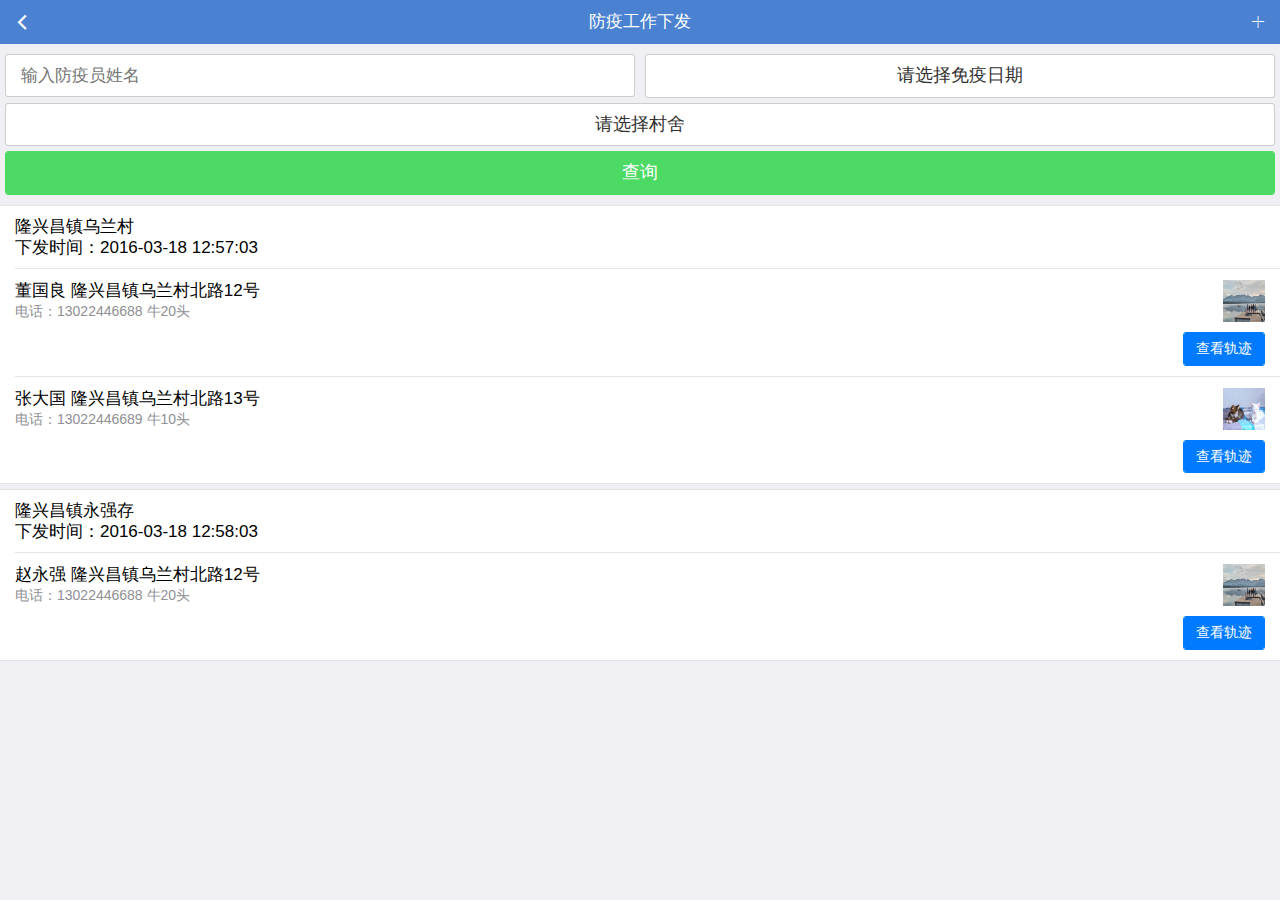
<file: work/preventionsend/preventionsendsearch.html>
<!DOCTYPE html>
<html>
	<head>
		<meta charset="UTF-8">
		<meta name="viewport" content="width=device-width,initial-scale=1,minimum-scale=1,maximum-scale=1,user-scalable=no" />
        <meta name="apple-mobile-web-app-capable" content="yes">
	    <meta name="apple-mobile-web-app-status-bar-style" content="black">
		<title>动物疫病防控</title>
		<link rel="stylesheet" type="text/css" href="../../css/mui.min.css"/>
        <link rel="stylesheet" type="text/css" href="../../css/app.css"/>
        <link rel="stylesheet" type="text/css" href="../../css/mui.picker.css"/>
        <link rel="stylesheet" type="text/css" href="../../css/mui.poppicker.css"/>	
    		<link rel="stylesheet" type="text/css" href="../../css/mui.picker.min.css" />
	</head>
	<body> 
		<header id="navtitle" class="mui-bar mui-bar-nav">
			<a class="mui-action-back mui-icon mui-icon-left-nav mui-pull-left"></a>
			<h1 class="mui-title adp-title">防疫工作下发</h1>
			<a class="mui-icon mui-icon-plusempty mui-icon-right-nav mui-pull-right"></a>
		</header>
		<div id="preventForm" class="mui-content">
			<div id="preventInpt" class="mui-row">
				<div class="mui-col-xs-6 prevenCol"> <input id="preventPerName" type="text" value="" placeholder="输入防疫员姓名" /></div>
				<div class="mui-col-xs-6 prevenCol"> <button id='prevenDate' data-options='{"type":"date"}' class="btn mui-btn mui-btn-block">请选择免疫日期</button></div>
				<div class="prevenCol">
					<button id='showViliagePicker' class="mui-btn mui-btn-block" type='button'>请选择村舍</button>
					<button id='searchBtn' class="mui-btn mui-btn-block mui-btn-success">查询</button>
				</div>
			</div>
			<div class="workBlock">
				<ul class="mui-table-view">
					<li class="mui-table-view-cell mui-media">
						隆兴昌镇乌兰村<br>下发时间：2016-03-18 12:57:03
					</li>
					<li class="mui-table-view-cell mui-media">
						<a href="javascript:;">
							<img class="mui-media-object mui-pull-right" src="../../img/yuantiao.jpg">
							<div class="mui-media-body">
								董国良 隆兴昌镇乌兰村北路12号
								<p class='mui-ellipsis'>电话：13022446688 牛20头</p>
							</div>
						</a>
						<div class="mui-pull-right guiji">
							<button class="mui-btn mui-btn-primary">查看轨迹</button>
						</div>
					</li>
					<li class="mui-table-view-cell mui-media">
						<a href="javascript:;">
							<img class="mui-media-object mui-pull-right" src="../../img/shuijiao.jpg">
							<div class="mui-media-body">
								张大国 隆兴昌镇乌兰村北路13号
								<p class='mui-ellipsis'>电话：13022446689 牛10头</p>
							</div>
						</a>	
						<div class="mui-pull-right guiji">
							<button class="mui-btn mui-btn-primary">查看轨迹</button>
						</div>
					</li>
				</ul>
			</div>
			<div class="workBlock">
				<ul class="mui-table-view">
					<li class="mui-table-view-cell mui-media">
						隆兴昌镇永强存<br>下发时间：2016-03-18 12:58:03
					</li>
					<li class="mui-table-view-cell mui-media">
						<a href="javascript:;">
							<img class="mui-media-object mui-pull-right" src="../../img/yuantiao.jpg">
							<div class="mui-media-body">
								赵永强 隆兴昌镇乌兰村北路12号
								<p class='mui-ellipsis'>电话：13022446688 牛20头</p>
							</div>
						</a>
						<div class="mui-pull-right guiji">
							<button class="mui-btn mui-btn-primary">查看轨迹</button>
						</div>
					</li>
				</ul>
			</div>
		</div>
		<script type="text/javascript" src="../../js/mui.min.js"></script>
		<script type="text/javascript" src="../../js/mui.picker.js"></script>
		<script type="text/javascript" src="../../js/mui.poppicker.js" ></script>
		<script type="text/javascript" src="../../js/city.data.js"></script>
		<script src="../../js/mui.picker.min.js"></script>
		<script type="text/javascript" charset="UTF-8">
      		(function($, doc) {
				$.init();
				$.ready(function() {
					//级联示例
					var cityPicker = new $.PopPicker({
						layer: 2
					});
					cityPicker.setData(cityData);
					var showCityPickerButton = doc.getElementById('showViliagePicker');
					showCityPickerButton.addEventListener('tap', function(event) {
						cityPicker.show(function(items) {
							showCityPickerButton.innerText = items[0].text + " " + items[1].text;
							//返回 false 可以阻止选择框的关闭
							//return false;
						});
					}, false);
					
					var btns = $('.btn');
					btns.each(function(i, btn) {
					btn.addEventListener('tap', function() {
						var optionsJson = this.getAttribute('data-options') || '{}';
						var options = JSON.parse(optionsJson);
						var id = this.getAttribute('id');
						/*
						 * 首次显示时实例化组件
						 * 示例为了简洁，将 options 放在了按钮的 dom 上
						 * 也可以直接通过代码声明 optinos 用于实例化 DtPicker
						 */
						var picker = new $.DtPicker(options);
						picker.show(function(rs) {
							/*
							 * rs.value 拼合后的 value
							 * rs.text 拼合后的 text
							 * rs.y 年，可以通过 rs.y.vaue 和 rs.y.text 获取值和文本
							 * rs.m 月，用法同年
							 * rs.d 日，用法同年
							 * rs.h 时，用法同年
							 * rs.i 分（minutes 的第二个字母），用法同年
							 */
							btn.innerText = rs.text;
							/* 
							 * 返回 false 可以阻止选择框的关闭
							 * return false;
							 */
							/*
							 * 释放组件资源，释放后将将不能再操作组件
							 * 通常情况下，不需要示放组件，new DtPicker(options) 后，可以一直使用。
							 * 当前示例，因为内容较多，如不进行资原释放，在某些设备上会较慢。
							 * 所以每次用完便立即调用 dispose 进行释放，下次用时再创建新实例。
							 */
							picker.dispose();
						});
					}, false);
				});
				});
			})(mui, document);
    		</script>
	</body>
</html>
</file>
<file: css/app.css>
/*公共界面*/
body{
	/*background-color: #FFF;*/
}

.mui-content{
	/*background-color: transparent;*/
}

.mui-btn-block{
	margin-top:20px;
	padding:8px 0;
}

.redFont{
	color:#f00;
	padding:5px 0 0 4px;
}

/*登录页部分的CSS样式*/
#logincontent{
	-webkit-transform: translate(0, 30%);
	transform: translate(0, 30%);
}

#logincontent h2{
	text-align: center;
}

#logincontent h2 img{
	width: 200px;
}

#logincontent .mui-card{
	background-color: transparent;
	margin-top: 20px;
	border:none;
}

#logincontent .mui-card .mui-input-group{
	background-color: transparent;
}

#logincontent .mui-card .mui-input-group .mui-input-row{
	background-color: #fff;
	margin-top:10px;
	border-radius: 6px;
	-webkit-border-radius: 6px;
	-moz-border-radius: 6px;
	border:1px solid #ddd;
}

#logincontent .mui-card .mui-input-group .mui-input-row label{
	padding:8px 15px;
}

#logincontent .mui-card .mui-input-group .mui-input-row:after{
	display: none;
}

#logincontent #loginBtn{
	background-color: #4a82d1;
	border-color: #4a82d1;
}

#logincontent #loginBtn:enabled:active{
	background-color: #126aff;
	border-color: #126aff;
}

/*菜单部分的样式*/
#navtitle.mui-bar-nav {
	background-color: #4a82d1;
	-webkit-box-shadow: none;
	box-shadow: none;
}

#navtitle .adp-title,
#navtitle.mui-bar-nav a {
	color: white;
}

#navtitle .mui-btn-link{
	color:white;
}

#navcontent .mui-table-view{
	/*background-color: transparent;*/
}

#navcontent img{
	width:40px;
}

/*个人设置界面的样式*/
#setting{
	width:100%;
}

#setting .personAvatar{
	width:100%;
	margin:50px 0 30px 0;
	text-align: center;
}

#setting .desIcon{
	margin-right:10px;
}

#setting #avatar{
	width:150px;
}

/*农户信息管理*/
#searchForm{
	padding:10px 10px;
	/*border-bottom: 1px solid #ccc;*/
}

#searchForm #farmerName{
	height:43px;
	margin:0 0 5px 0;
}

#searchForm #showViliagePicker,
#searchForm #searchBtn{
	margin:0 0 5px 0;
}

#farmerPullrefresh{
	top:165px;
}

#farmerPullrefresh .checkbox{
	line-height: 42px;
    height: 42px;
    z-index: 999;
    top: 12px;
    left: -28px;
    transition:left .5s ease-out;
	-moz-transition:left .5s ease-out; /* Firefox 4 */
	-webkit-transition:left .5s ease-out; /* Safari and Chrome */
	-o-transition:left .5s ease-out; /* Opera */
}

#farmerPullrefresh .mui-media-body{
	transition:margin-left .5s ease-out;
	-moz-transition:margin-left .5s ease-out; /* Firefox 4 */
	-webkit-transition:margin-left .5s ease-out; /* Safari and Chrome */
	-o-transition:margin-left .5s ease-out; /* Opera */
}

#farmerPullrefresh .checkbox.checkmode {
    left: 12px;
}

#farmerPullrefresh .mui-media-body.checkmode{
	margin-left:40px;
}

/*农户信息新增*/
#farmerAddFormPart1,
#preventionreplyBasePart{
	margin-top: 15px;
}

#farmerAddFormPart1 #showViliagePicker,
#farmerAddFormPart4 #showUnitPicker,
#animalAddPart4 #showUnitPickerP,
#vaccineinfoPart #showUnitPickerQ,
#vaccineinfoPart #showUnitYm,
#vaccineinfoPart1 #showUnitPickerQ1,
#vaccineinfoPart1 #showUnitYm1,
#animalAddPart5 #showUnitPickerP1{
	margin: 0;
    border: none;
    width: 100%;
    padding-left: 0;
}

#farmerAddFormPart1 .mui-row,
#loadpicPart .mui-row{
	width:65%;
	float:left;
}

#farmerAddFormPart1 .mui-row input{
	padding-left:0px;
}

#farmerAddFormPart1 .labelSpan{
	display:inline-block;
	padding-left: 15px;
	vertical-align: middle;
	height:40px;
	line-height: 40px;
}

#farmerAddFormPart1 .attachment,
#loadpicPart .attachment{
	float:left;
	clear: both;
	padding:9px 5px;
	font-size: 17px;
	font-weight:normal;
	color:#4a82d1;
	word-break: break-all;
}

#farmerAddFormPart1 div.attachment,
#loadpicPart div.attachment{
	width:100%;
}

#farmerAddFormPart1 #attachment,
#loadpicPart #attachment{
	font-size: 17px;
	height: 40px;
    line-height: 40px;
    color: #848282;
    cursor:pointer;
    padding: 0 5px;
    float:left;
    clear:both;
}

#farmerAddFormPart1 span.attachment:active,
#farmerAddFormPart1 #attachment:active,
#loadpicPart span.attachment:active,
#loadpicPart #attachment:active{
	background-color: #ccc;
}

#farmerAddFormPart1 .delAttachment,
#loadpicPart .delAttachment{
    margin-right: 5px;
    text-align: center;
    color: red;
    cursor:pointer;
}

#farmerAddFormPart2 #showViliagePicker{
	margin-top: 15px;
	border-radius: 0;
	border-style: solid none solid none;
	border-color: #c8c7cc;
	padding:6px 0;
}

#farmerAddFormPart3 h5,
#farmerPart h5{
	margin: 6px 0;
    height: 19px;
    line-height: 19px;
}

#farmerAddFormPart4 .mui-input-group{
	margin-bottom: 3px;
}

#farmerAddFormPart4 .mui-input-group .mui-input-row,
#animalAddPart4 .mui-input-group .mui-input-row,
#vaccineinfoPart .mui-input-group .mui-input-row,
#vaccineinfoPart1 .mui-input-group .mui-input-row,
#animalAddPart5 .mui-input-group .mui-input-row{
	margin-right:60px;
}

#farmerAddFormPart4 .delIcon,
#animalAddPart4 .delIcon,
#animalAddPart5 .delIcon{
	color:red;
	font-weight: bold;
	position: absolute;
    right: 15px;
    top: 50px;
    cursor: pointer;
}

/*防疫工作接收*/
#prevenSearch .prevenCol{
	padding:10px 5px;
}

#prevenSearch #prevenDate{
	height:43px;
	margin:0;
}

#prevenSearch #searchBtn{
	margin:0;
}

#replyPullrefresh{
	top:63px;
}

.workBlock{
	margin-bottom: 5px;
}

.workBlock:last-child{
	margin-bottom: 0px;
}

#vaccineinfoPart1 button{
	border-radius: 0;
}

/*防疫工作下发*/
#preventInpt{
	margin:10px 0px 5px 0px;
	padding:0;
}

#preventInpt .prevenCol{
	padding:0px 5px 5px 5px;
}

#preventInpt #preventPerName{
	height:43px;
}

#preventInpt #preventPerName,
#preventInpt #prevenDate,
#preventInpt #showViliagePicker,
#preventInpt #searchBtn{
	margin:0;
}

#preventInpt #showViliagePicker{
	margin-bottom:5px;
}

#preventForm .workBlock .guiji{
	text-align: right;
    margin-top: 10px;
}

#demo2.dateTop,
#demo3.dateTop,
#lqDate.dateTop,
#mianyiDate.dateTop{
	margin: 0;
    border: none;
    width: 65%;
    padding-left: 0;
    border-radius: 0;
}
.bntC{
	width: 100%;
}

.contentB{
	border-radius: 2%;
	border-left:1px solid #ddd;
	border-right:1px solid #ddd;
	margin-bottom: 5px;
}

#farmerPart .mui-table-view:before{
	z-index:999;
}
</file>
<file: css/iconfont.css>
@font-face {
	font-family: "iconfont";
  	src:url('../fonts/iconfont.ttf') format('truetype'); /* chrome、firefox、opera、Safari, Android, iOS 4.2+*/
}

.iconfont {
  font-family:"iconfont" !important;
  font-size:24px;
  font-style:normal;
  -webkit-font-smoothing: antialiased;
  -webkit-text-stroke-width: 0.2px;
}
.icon-xuanze:before { content: "\e610"; }
.icon-add:before { content: "\e60c"; }
.icon-home:before { content: "\e600"; }
.icon-iconfont53:before { content: "\e60f"; }
.icon-wodedingdan:before { content: "\e601"; }
.icon-cart:before { content: "\e603"; }
.icon-xiaolian:before { content: "\e602"; }
.icon-wode:before { content: "\e604"; }
.icon-mimaxiugai:before { content: "\e605"; }
.icon-fenlei:before { content: "\e606"; }
.icon-tianjia:before { content: "\e60e"; }
.icon-tianjia1:before { content: "\e60d"; }
.icon-jiumima:before { content: "\e607"; }
.icon-queren:before { content: "\e60b"; }
.icon-zhanghao:before { content: "\e608"; }
.icon-dizhi:before { content: "\e609"; }
.icon-xinyuandan:before { content: "\e60a"; }
.icon-xuanze1:before { content: "\e611"; }
</file>
<file: css/mui.picker.css>
/**
 * 选择列表插件
 * varstion 2.0.0
 * by Houfeng
 * Houfeng@DCloud.io
 */

.mui-picker {
    background-color: #ddd;
    position: relative;
    height: 200px;
    overflow: hidden;
    border: solid 1px rgba(0, 0, 0, 0.1);
    -webkit-user-select: none;
    user-select: none;
    box-sizing: border-box;
}
.mui-picker-inner {
    box-sizing: border-box;
    position: relative;
    width: 100%;
    height: 100%;
    overflow: hidden;
    -webkit-mask-box-image: -webkit-linear-gradient(bottom, transparent, transparent 5%, #fff 20%, #fff 80%, transparent 95%, transparent);
    -webkit-mask-box-image: linear-gradient(top, transparent, transparent 5%, #fff 20%, #fff 80%, transparent 95%, transparent);
}
.mui-pciker-list,
.mui-pciker-rule {
    box-sizing: border-box;
    padding: 0px;
    margin: 0px;
    width: 100%;
    height: 36px;
    line-height: 36px;
    position: absolute;
    left: 0px;
    top: 50%;
    margin-top: -18px;
}
.mui-pciker-rule-bg {
    z-index: 0;
    /*background-color: #cfd5da;*/
}
.mui-pciker-rule-ft {
    z-index: 2;
    border-top: solid 1px rgba(0, 0, 0, 0.1);
    border-bottom: solid 1px rgba(0, 0, 0, 0.1);
    /*-webkit-box-shadow: 0px 0px 10px 0px rgba(0, 0, 0, 0.1);*/
    /*box-shadow: 0px 0px 10px 0px rgba(0, 0, 0, 0.1);*/
}
.mui-pciker-list {
    z-index: 1;
    -webkit-transform-style: preserve-3d;
    transform-style: preserve-3d;
    -webkit-transform: perspective(1000px) rotateY(0deg) rotateX(0deg);
    transform: perspective(1000px) rotateY(0deg) rotateX(0deg);
}
.mui-pciker-list li {
    width: 100%;
    height: 100%;
    position: absolute;
    text-align: center;
    vertical-align: middle;
    -webkit-backface-visibility: hidden;
    backface-visibility: hidden;
    overflow: hidden;
    box-sizing: border-box;
    font-size: 16px;
    font-family: "Helvetica Neue", "Helvetica", "Arial", "sans-serif";
    color: #888;
    padding: 0px 8px;
    white-space: nowrap;
    -webkit-text-overflow: ellipsis;
    text-overflow: ellipsis;
    overflow: hidden;
    cursor: default;
    visibility: hidden;
}
.mui-pciker-list li.highlight,
.mui-pciker-list li.visible {
    visibility: visible;
}
.mui-pciker-list li.highlight {
    color: #222;
}
</file>
<file: css/mui.poppicker.css>
.mui-poppicker {
	position: fixed;
	left: 0px;
	width: 100%;
	z-index: 999;
	background-color: #eee;
	border-top: solid 1px #ccc;
	box-shadow: 0px -5px 7px 0px rgba(0, 0, 0, 0.1);
	-webkit-transition: .3s;
	bottom: 0px;
	-webkit-transform: translateY(300px);
}
.mui-poppicker.mui-active {
	-webkit-transform: translateY(0px);
}
.mui-android-5-1 .mui-poppicker {
	bottom: -300px;
	-webkit-transition-property: bottom;
	-webkit-transform: none;
}
.mui-android-5-1 .mui-poppicker.mui-active {
	bottom: 0px;
	-webkit-transition-property: bottom;
	-webkit-transform: none;
}
.mui-poppicker-header {
	padding: 6px;
	font-size: 14px;
	color: #888;
}
.mui-poppicker-header .mui-btn {
	font-size: 12px;
	padding: 5px 10px;
}
.mui-poppicker-btn-cancel {
	float: left;
}
.mui-poppicker-btn-ok {
	float: right;
}
.mui-poppicker-clear {
	clear: both;
	height: 0px;
	line-height: 0px;
	font-size: 0px;
	overflow: hidden;
}
.mui-poppicker-body {
	position: relative;
	width: 100%;
	height: 200px;
	border-top: solid 1px #ddd;
	/*-webkit-perspective: 1200px;
	perspective: 1200px;
	-webkit-transform-style: preserve-3d;
	transform-style: preserve-3d;*/
}
.mui-poppicker-body .mui-picker {
	width: 100%;
	height: 100%;
	margin: 0px;
	border: none;
	float: left;
}
</file>
<file: css/mui.pullToRefresh.css>
.mui-bar~.mui-content .mui-fullscreen {
	top: 44px;
	height: auto;
}
.mui-pull-top-tips {
	position: absolute;
	top: -20px;
	left: 50%;
	margin-left: -25px;
	width: 40px;
	height: 40px;
	border-radius: 100%;
	z-index: 1;
}
.mui-bar~.mui-pull-top-tips {
	top: 24px;
}
.mui-pull-top-wrapper {
	width: 42px;
	height: 42px;
	display: block;
	text-align: center;
	background-color: #efeff4;
	border: 1px solid #ddd;
	border-radius: 25px;
	background-clip: padding-box;
	box-shadow: 0 4px 10px #bbb;
	overflow: hidden;
}
.mui-pull-top-tips.mui-transitioning {
	-webkit-transition-duration: 200ms;
	transition-duration: 200ms;
}
.mui-pull-top-tips .mui-pull-loading {
	/*-webkit-backface-visibility: hidden;
	-webkit-transition-duration: 400ms;
	transition-duration: 400ms;*/
	
	margin: 0;
}
.mui-pull-top-wrapper .mui-icon,
.mui-pull-top-wrapper .mui-spinner {
	margin-top: 7px;
}
.mui-pull-top-wrapper .mui-icon.mui-reverse {
	/*-webkit-transform: rotate(180deg) translateZ(0);*/
}
.mui-pull-bottom-tips {
	text-align: center;
	background-color: #efeff4;
	font-size: 15px;
	line-height: 40px;
	color: #777;
}
.mui-pull-top-canvas {
	overflow: hidden;
	background-color: #fafafa;
	border-radius: 40px;
	box-shadow: 0 4px 10px #bbb;
	width: 40px;
	height: 40px;
	margin: 0 auto;
}
.mui-pull-top-canvas canvas {
	width: 40px;
}
.mui-slider-indicator.mui-segmented-control {
	background-color: #efeff4;
}
</file>
<file: css/mui.picker.min.css>
/**
* 选择列表插件
* varstion 2.0.0
* by Houfeng
* Houfeng@DCloud.io
**/
.mui-pciker-list li,.mui-picker,.mui-picker-inner{box-sizing:border-box;overflow:hidden}.mui-picker{background-color:#ddd;position:relative;height:200px;border:1px solid rgba(0,0,0,.1);-webkit-user-select:none;user-select:none}.mui-dtpicker,.mui-poppicker{left:0;background-color:#eee;box-shadow:0 -5px 7px 0 rgba(0,0,0,.1);-webkit-transition:.3s;width:100%}.mui-picker-inner{position:relative;width:100%;height:100%;-webkit-mask-box-image:-webkit-linear-gradient(bottom,transparent,transparent 5%,#fff 20%,#fff 80%,transparent 95%,transparent);-webkit-mask-box-image:linear-gradient(top,transparent,transparent 5%,#fff 20%,#fff 80%,transparent 95%,transparent)}.mui-pciker-list,.mui-pciker-rule{box-sizing:border-box;padding:0;margin:-18px 0 0;width:100%;height:36px;line-height:36px;position:absolute;left:0;top:50%}.mui-pciker-rule-bg{z-index:0}.mui-pciker-rule-ft{z-index:2;border-top:solid 1px rgba(0,0,0,.1);border-bottom:solid 1px rgba(0,0,0,.1)}.mui-pciker-list{z-index:1;-webkit-transform-style:preserve-3d;transform-style:preserve-3d;-webkit-transform:perspective(750pt) rotateY(0) rotateX(0);transform:perspective(750pt) rotateY(0) rotateX(0)}.mui-pciker-list li{width:100%;height:100%;position:absolute;text-align:center;vertical-align:middle;-webkit-backface-visibility:hidden;backface-visibility:hidden;font-size:1pc;font-family:"Helvetica Neue",Helvetica,Arial,sans-serif;color:#888;padding:0 8px;white-space:nowrap;-webkit-text-overflow:ellipsis;text-overflow:ellipsis;cursor:default;visibility:hidden}.mui-pciker-list li.highlight,.mui-pciker-list li.visible{visibility:visible}.mui-pciker-list li.highlight{color:#222}.mui-poppicker{position:fixed;z-index:999;border-top:solid 1px #ccc;bottom:0;-webkit-transform:translateY(300px)}.mui-poppicker.mui-active{-webkit-transform:translateY(0)}.mui-android-5-1 .mui-poppicker{bottom:-300px;-webkit-transition-property:bottom;-webkit-transform:none}.mui-android-5-1 .mui-poppicker.mui-active{bottom:0;-webkit-transition-property:bottom;-webkit-transform:none}.mui-poppicker-header{padding:6px;font-size:14px;color:#888}.mui-poppicker-header .mui-btn{font-size:9pt;padding:5px 10px}.mui-poppicker-btn-cancel{float:left}.mui-poppicker-btn-ok{float:right}.mui-poppicker-clear{clear:both;height:0;line-height:0;font-size:0;overflow:hidden}.mui-poppicker-body{position:relative;width:100%;height:200px;border-top:solid 1px #ddd}.mui-poppicker-body .mui-picker{width:100%;height:100%;margin:0;border:none;float:left}.mui-dtpicker{position:fixed;z-index:999999;border-top:solid 1px #ccc;bottom:0;-webkit-transform:translateY(300px)}.mui-dtpicker.mui-active{-webkit-transform:translateY(0)}.mui-dtpicker-active-for-page{overflow:hidden!important}.mui-android-5-1 .mui-dtpicker{bottom:-300px;-webkit-transition-property:bottom;-webkit-transform:none}.mui-android-5-1 .mui-dtpicker.mui-active{bottom:0;-webkit-transition-property:bottom;-webkit-transform:none}.mui-dtpicker-header{padding:6px;font-size:14px;color:#888}.mui-dtpicker-header button{font-size:9pt;padding:5px 10px}.mui-dtpicker-header button:last-child{float:right}.mui-dtpicker-body{position:relative;width:100%;height:200px}.mui-ios .mui-dtpicker-body{-webkit-perspective:75pc;perspective:75pc;-webkit-transform-style:preserve-3d;transform-style:preserve-3d}.mui-dtpicker-title h5{display:inline-block;width:20%;margin:0;padding:8px;text-align:center;border-top:solid 1px #ddd;background-color:#f0f0f0;border-bottom:solid 1px #ccc}[data-type=hour] [data-id=title-i],[data-type=hour] [data-id=picker-i],[data-type=month] [data-id=title-i],[data-type=month] [data-id=picker-d],[data-type=month] [data-id=title-d],[data-type=month] [data-id=picker-h],[data-type=month] [data-id=title-h],[data-type=month] [data-id=picker-i],[data-type=time] [data-id=picker-y],[data-type=time] [data-id=picker-m],[data-type=time] [data-id=picker-d],[data-type=time] [data-id=title-y],[data-type=time] [data-id=title-m],[data-type=time] [data-id=title-d],[data-type=date] [data-id=title-i],[data-type=date] [data-id=picker-h],[data-type=date] [data-id=title-h],[data-type=date] [data-id=picker-i]{display:none}.mui-dtpicker .mui-picker{width:20%;height:100%;margin:0;float:left;border:none}[data-type=hour] [data-id=picker-h],[data-type=hour] [data-id=title-h],[data-type=datetime] [data-id=picker-h],[data-type=datetime] [data-id=title-h]{border-left:dotted 1px #ccc}[data-type=datetime] .mui-picker,[data-type=time] .mui-dtpicker-title h5{width:20%}[data-type=date] .mui-dtpicker-title h5,[data-type=date] .mui-picker{width:33.3%}[data-type=hour] .mui-dtpicker-title h5,[data-type=hour] .mui-picker{width:25%}[data-type=month] .mui-dtpicker-title h5,[data-type=month] .mui-picker,[data-type=time] .mui-dtpicker-title h5,[data-type=time] .mui-picker{width:50%}
</file>
